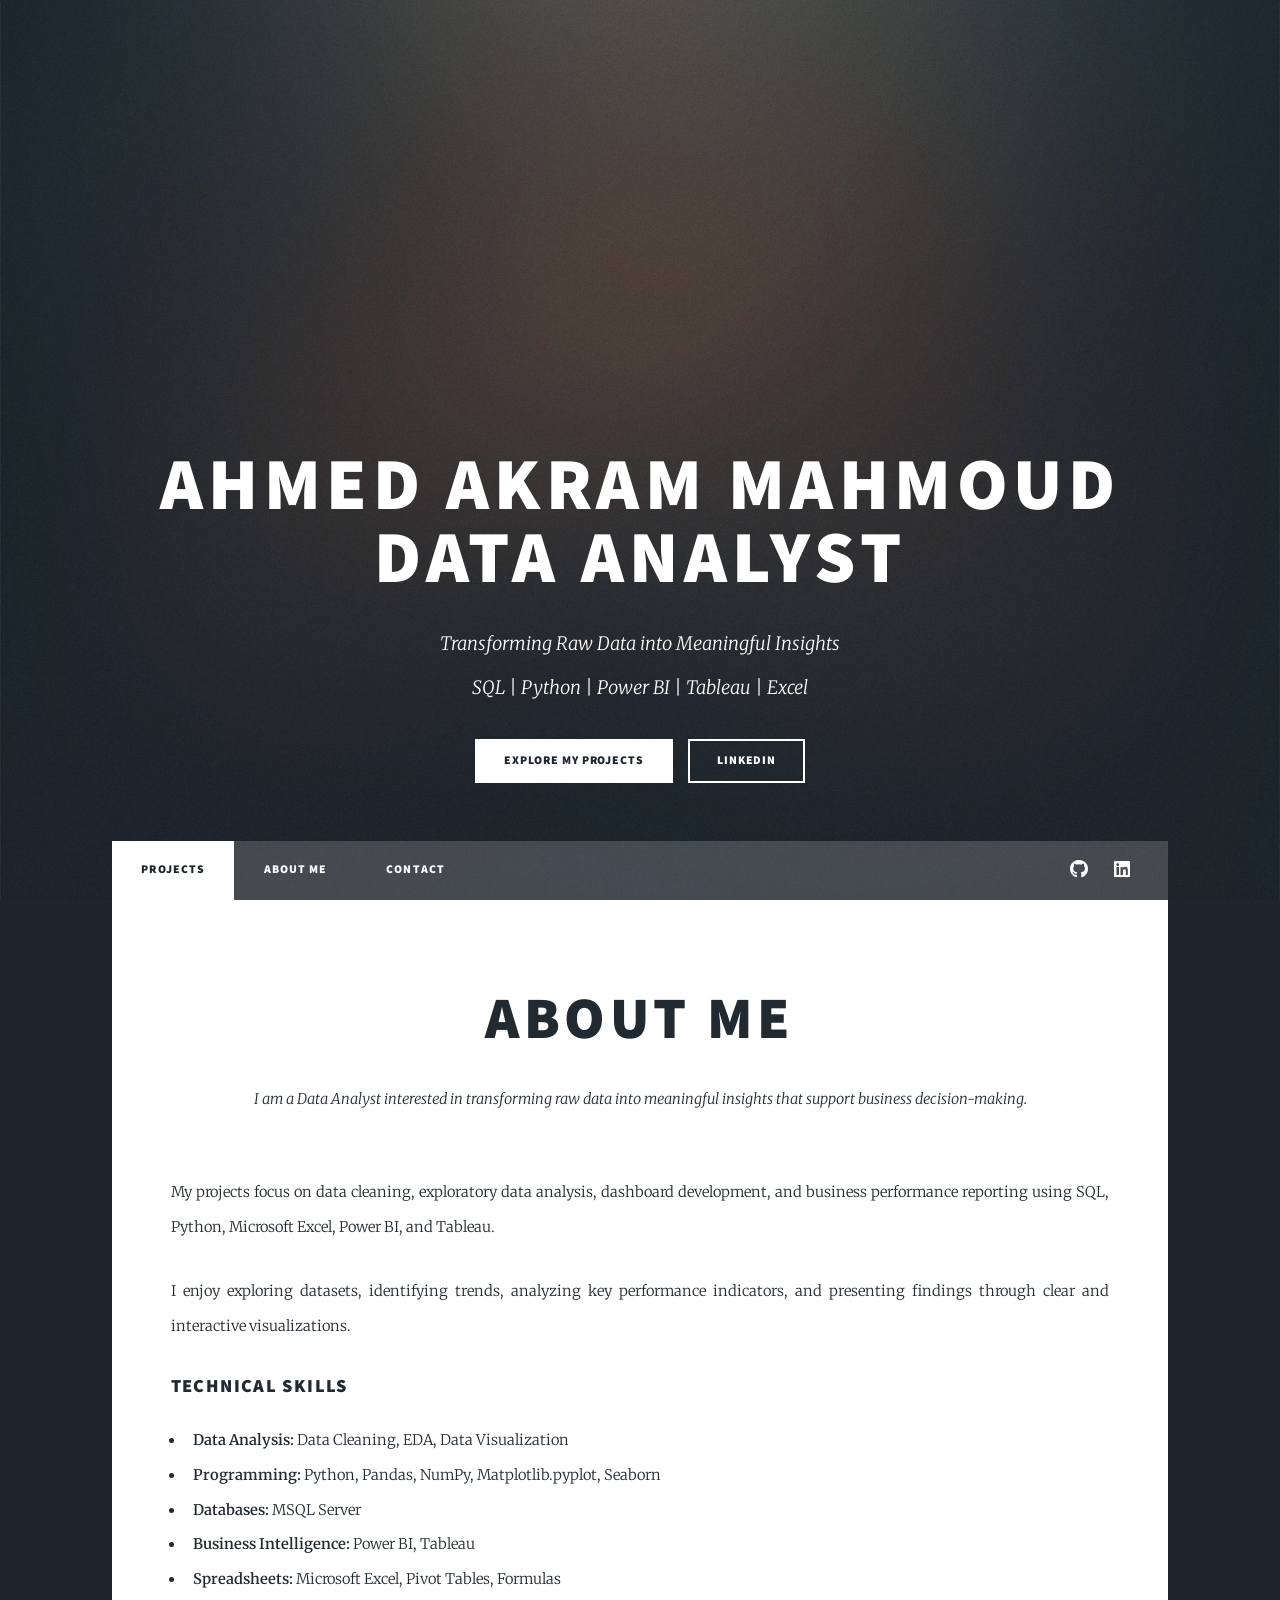
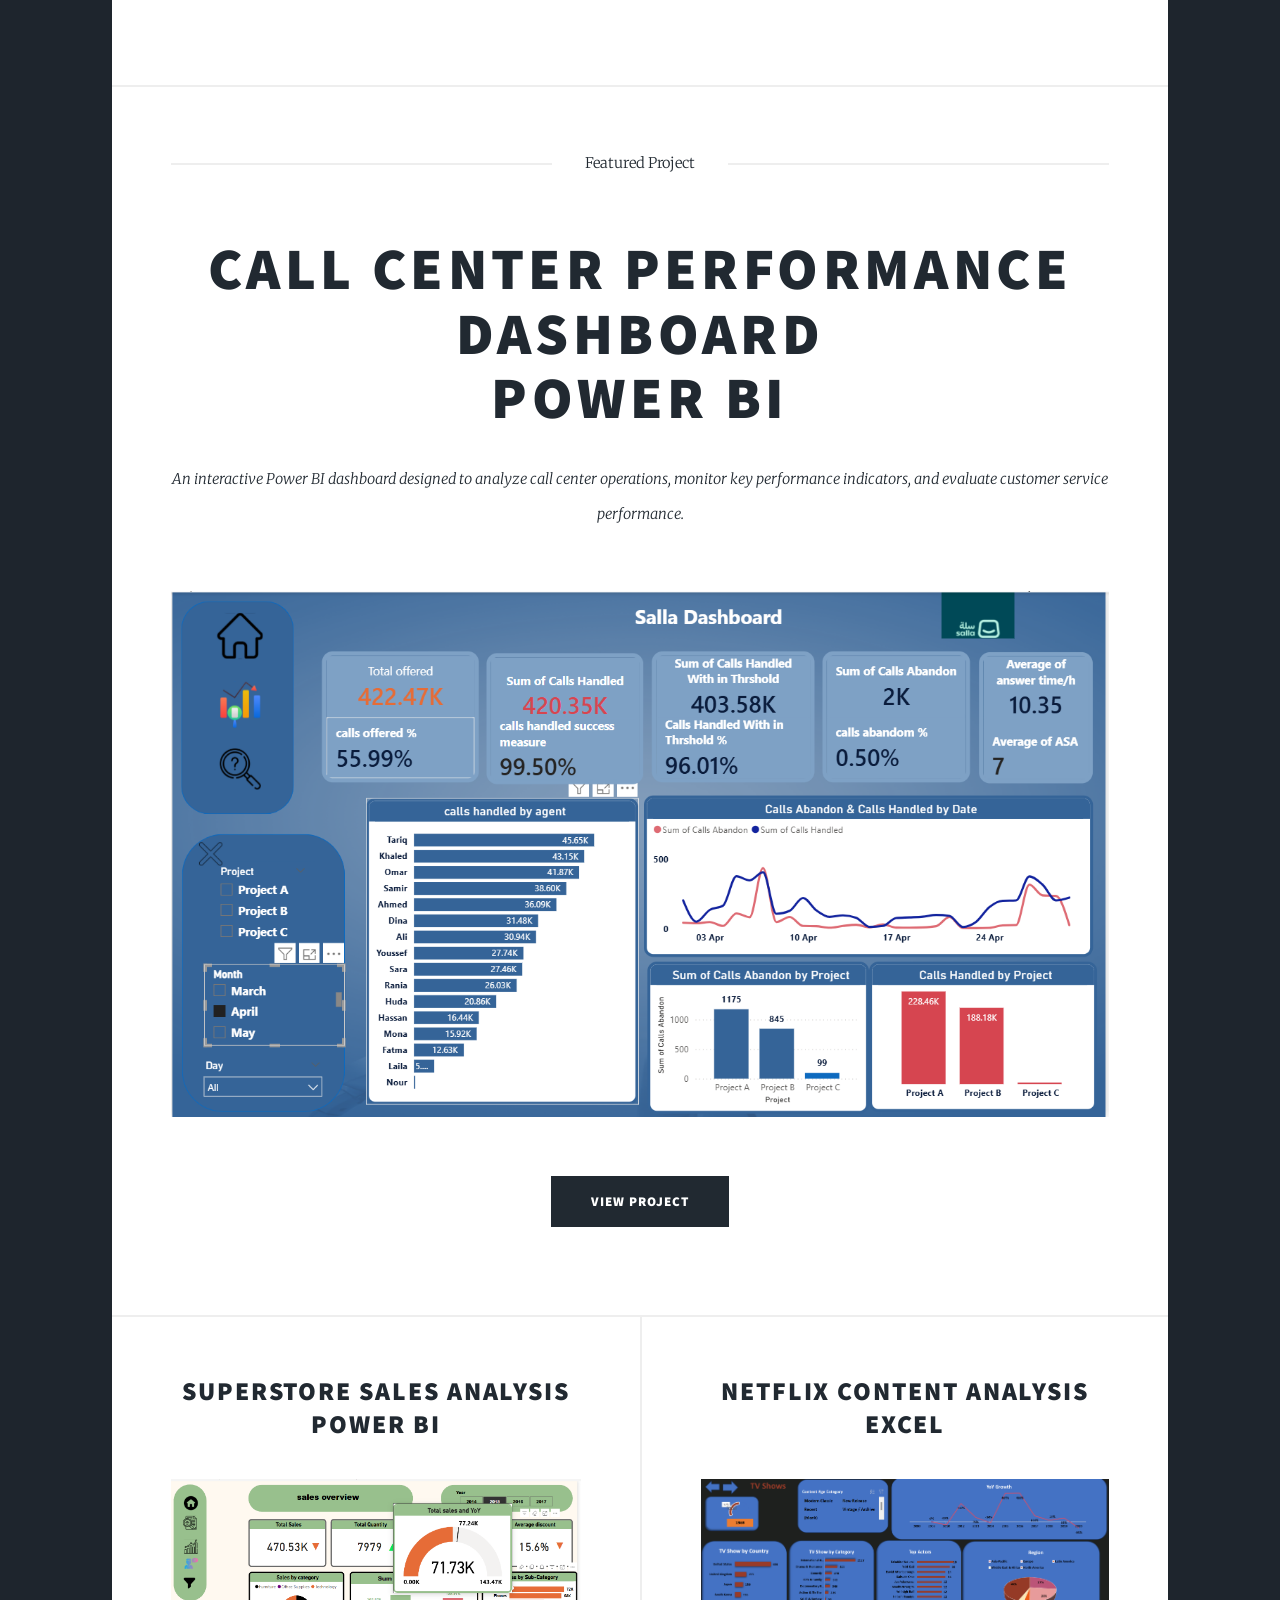
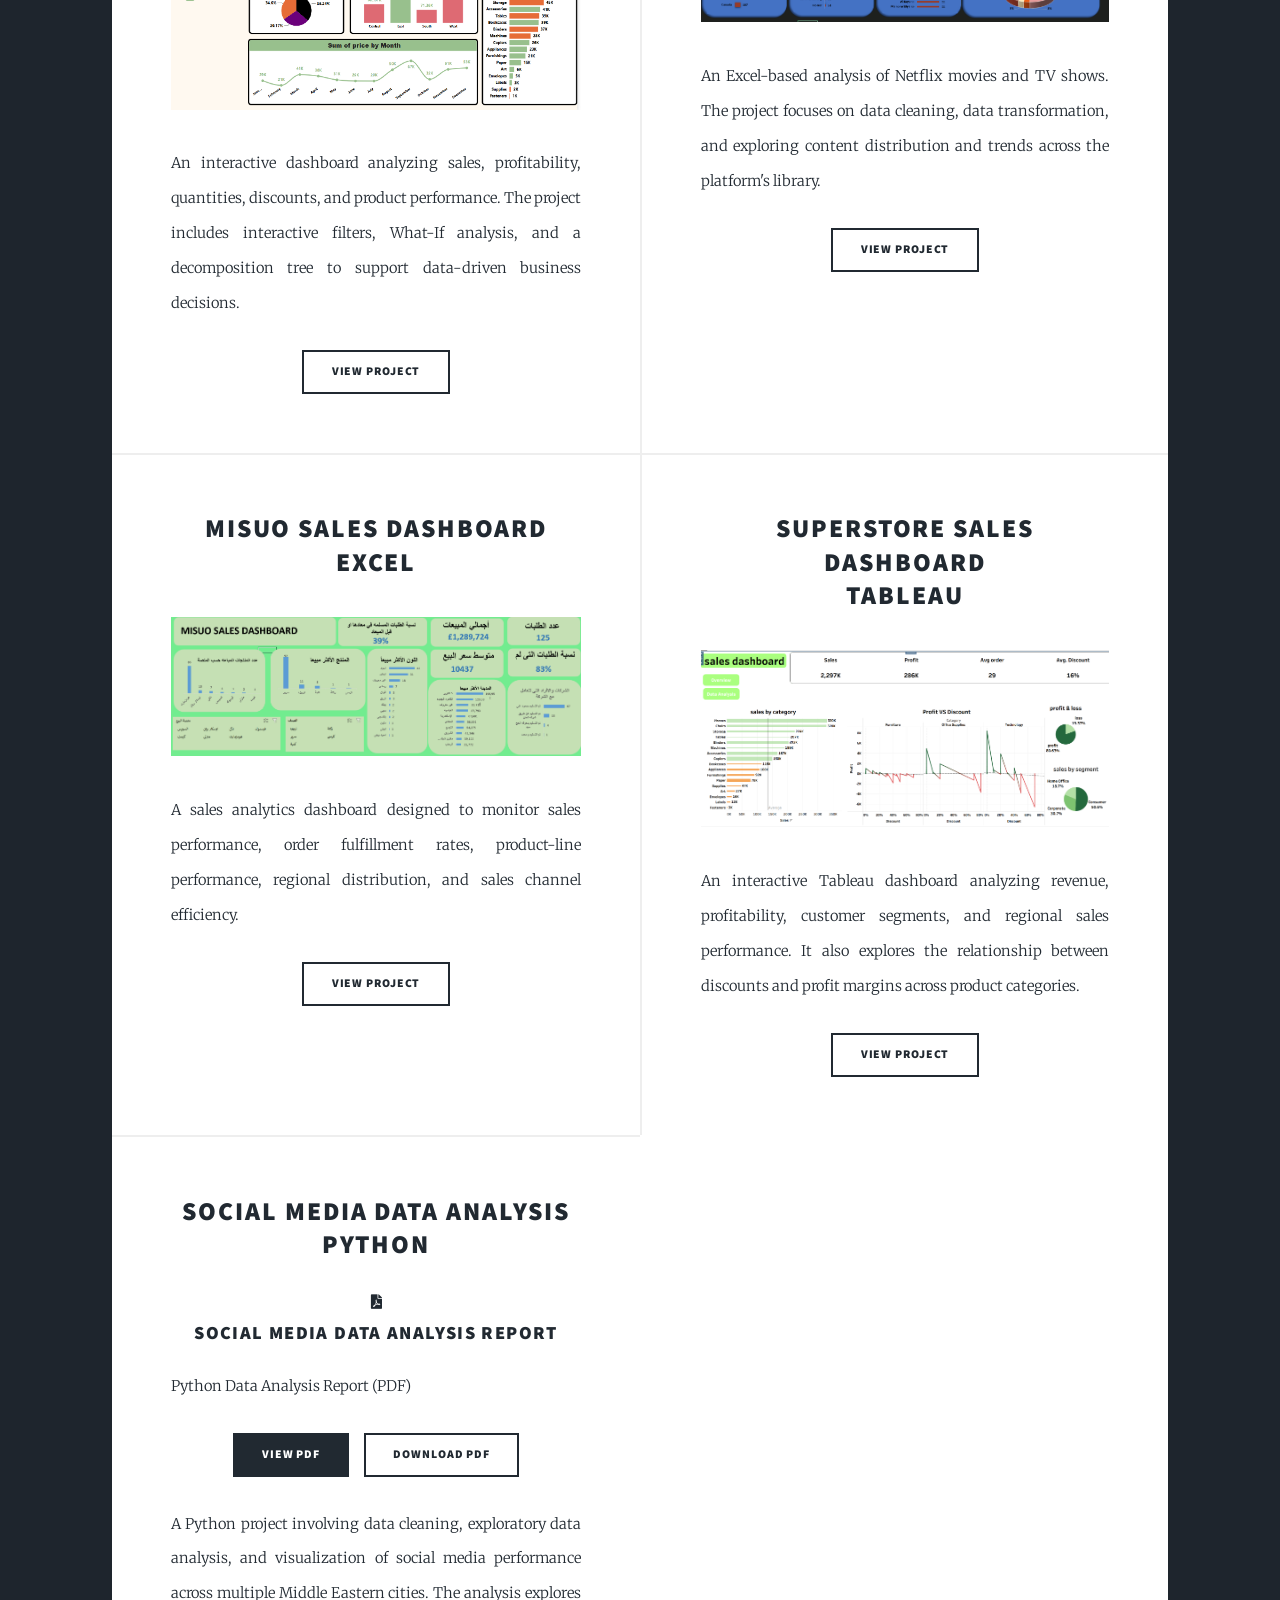
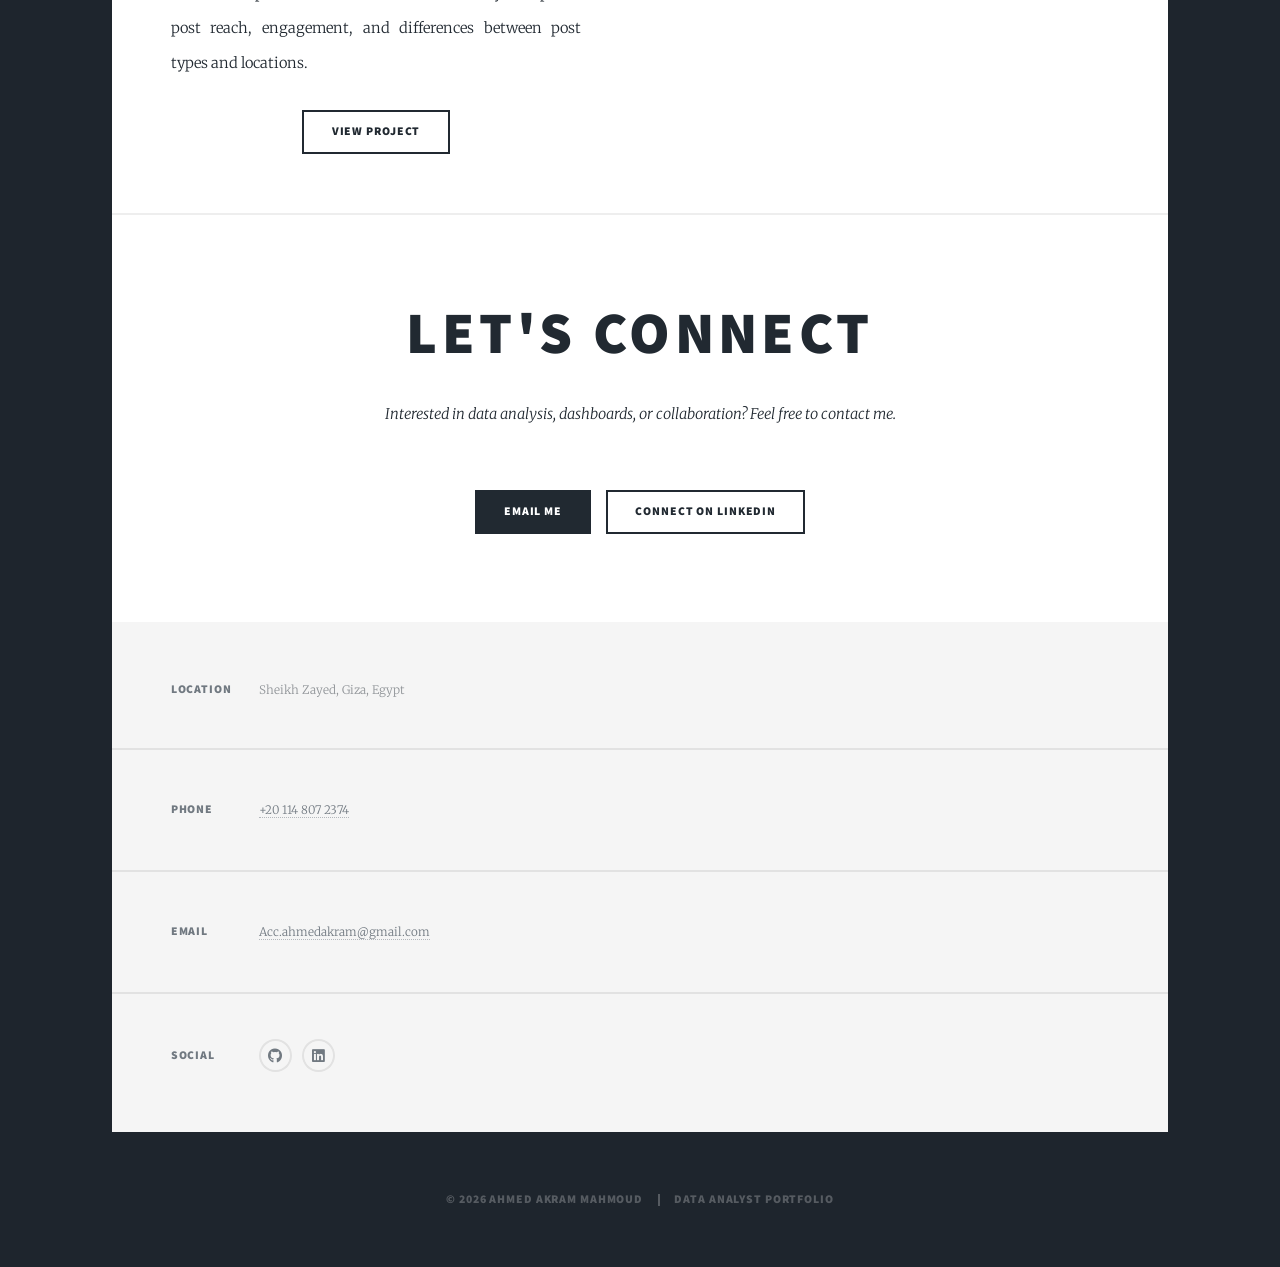
<file: index.html>
<!DOCTYPE HTML>
<html lang="en">
<head>
    <meta charset="utf-8">
    <meta name="viewport" content="width=device-width, initial-scale=1">
    <meta name="description" content="Ahmed Akram Mahmoud - Data Analyst Portfolio showcasing projects in SQL, Python, Power BI, Tableau, and Excel.">
    <meta name="author" content="Ahmed Akram Mahmoud">
    <title>Ahmed Akram Mahmoud | Data Analyst Portfolio</title>
    <link rel="stylesheet" href="assets/css/main.css">
    <noscript><link rel="stylesheet" href="assets/css/noscript.css"></noscript>
</head>
<body class="is-preload">
<div id="wrapper" class="fade-in">

    <div id="intro">
        <h1>Ahmed Akram Mahmoud<br>Data Analyst</h1>
        <p>Transforming Raw Data into Meaningful Insights<br>SQL | Python | Power BI | Tableau | Excel</p>
        <ul class="actions">
            <li><a href="#main" class="button primary">Explore My Projects</a></li>
            <li><a href="https://www.linkedin.com/in/ahmed-akram-739ba280/" target="_blank" rel="noopener noreferrer" class="button">LinkedIn</a></li>
        </ul>
    </div>

    <header id="header">
        <a href="#intro" class="logo">Ahmed Akram Mahmoud</a>
    </header>

    <nav id="nav">
        <ul class="links">
            <li class="active"><a href="#main">Projects</a></li>
            <li><a href="#about">About Me</a></li>
            <li><a href="#contact">Contact</a></li>
        </ul>
        <ul class="icons">
            <li><a href="https://github.com/accahmedakram-max" target="_blank" rel="noopener noreferrer" class="icon brands fa-github"><span class="label">GitHub</span></a></li>
            <li><a href="https://www.linkedin.com/in/ahmed-akram-739ba280/" target="_blank" rel="noopener noreferrer" class="icon brands fa-linkedin"><span class="label">LinkedIn</span></a></li>
        </ul>
    </nav>

    <div id="main">
        <section id="about" class="post">
            <header class="major">
                <h2>About Me</h2>
                <p>I am a Data Analyst interested in transforming raw data into meaningful insights that support business decision-making.</p>
            </header>
            <p>My projects focus on data cleaning, exploratory data analysis, dashboard development, and business performance reporting using SQL, Python, Microsoft Excel, Power BI, and Tableau.</p>
            <p>I enjoy exploring datasets, identifying trends, analyzing key performance indicators, and presenting findings through clear and interactive visualizations.</p>
            <h3>Technical Skills</h3>
            <ul>
                <li><strong>Data Analysis:</strong> Data Cleaning, EDA, Data Visualization</li>
                <li><strong>Programming:</strong> Python, Pandas, NumPy, Matplotlib.pyplot, Seaborn</li>
                <li><strong>Databases:</strong> MSQL Server</li>
                <li><strong>Business Intelligence:</strong> Power BI, Tableau</li>
                <li><strong>Spreadsheets:</strong> Microsoft Excel, Pivot Tables, Formulas</li>
            </ul>
        </section>

        <article class="post featured">
            <header class="major">
                <span class="date">Featured Project</span>
                <h2><a href="https://github.com/accahmedakram-max/salla-call-center" target="_blank" rel="noopener noreferrer">Call Center Performance Dashboard<br>Power BI</a></h2>
                <p>An interactive Power BI dashboard designed to analyze call center operations, monitor key performance indicators, and evaluate customer service performance.</p>
            </header>
            <a href="https://github.com/accahmedakram-max/salla-call-center" target="_blank" rel="noopener noreferrer" class="image main">
                <img src="images/salla.png" alt="Call Center Performance Dashboard built with Power BI" loading="lazy">
            </a>
            <ul class="actions special"><li><a href="https://github.com/accahmedakram-max/salla-call-center" target="_blank" rel="noopener noreferrer" class="button primary large">View Project</a></li></ul>
        </article>

        <section class="posts">
            <article>
                <header><h2><a href="https://github.com/accahmedakram-max/sales-store-" target="_blank" rel="noopener noreferrer">Superstore Sales Analysis<br>Power BI</a></h2></header>
                <a href="https://github.com/accahmedakram-max/sales-store-" target="_blank" rel="noopener noreferrer" class="image fit"><img src="images/super-store BI.png" alt="Superstore Sales Analysis Power BI Dashboard" loading="lazy"></a>
                <p>An interactive dashboard analyzing sales, profitability, quantities, discounts, and product performance. The project includes interactive filters, What-If analysis, and a decomposition tree to support data-driven business decisions.</p>
                <ul class="actions special"><li><a href="https://github.com/accahmedakram-max/sales-store-" target="_blank" rel="noopener noreferrer" class="button">View Project</a></li></ul>
            </article>

            <article>
                <header><h2><a href="https://github.com/accahmedakram-max/Netflix" target="_blank" rel="noopener noreferrer">Netflix Content Analysis<br>Excel</a></h2></header>
                <a href="https://github.com/accahmedakram-max/Netflix" target="_blank" rel="noopener noreferrer" class="image fit"><img src="images/Netflix.png" alt="Netflix Content Analysis Excel Project" loading="lazy"></a>
                <p>An Excel-based analysis of Netflix movies and TV shows. The project focuses on data cleaning, data transformation, and exploring content distribution and trends across the platform's library.</p>
                <ul class="actions special"><li><a href="https://github.com/accahmedakram-max/Netflix" target="_blank" rel="noopener noreferrer" class="button">View Project</a></li></ul>
            </article>

            <article>
                <header><h2><a href="https://github.com/accahmedakram-max/misuo" target="_blank" rel="noopener noreferrer">MISUO Sales Dashboard<br>Excel</a></h2></header>
                <a href="images/misue.png" target="_blank" rel="noopener noreferrer" class="image fit"><img src="images/misue.png" alt="MISUO Sales Dashboard developed in Excel" loading="lazy"></a>
                <p>A sales analytics dashboard designed to monitor sales performance, order fulfillment rates, product-line performance, regional distribution, and sales channel efficiency.</p>
                <ul class="actions special"><li><a href="https://github.com/accahmedakram-max/misuo" target="_blank" rel="noopener noreferrer" class="button">View Project</a></li></ul>
            </article>

            <article>
                <header><h2><a href="https://github.com/accahmedakram-max/superstore-sales" target="_blank" rel="noopener noreferrer">Superstore Sales Dashboard<br>Tableau</a></h2></header>
                <a href="https://github.com/accahmedakram-max/superstore-sales" target="_blank" rel="noopener noreferrer" class="image fit"><img src="images/sales dashboard.png" alt="Superstore Sales Dashboard built with Tableau" loading="lazy"></a>
                <p>An interactive Tableau dashboard analyzing revenue, profitability, customer segments, and regional sales performance. It also explores the relationship between discounts and profit margins across product categories.</p>
                <ul class="actions special"><li><a href="https://github.com/accahmedakram-max/superstore-sales" target="_blank" rel="noopener noreferrer" class="button">View Project</a></li></ul>
            </article>

            <article>
                <header>
    <h2>
        <a href="https://github.com/accahmedakram-max/social-media-posts"
           target="_blank"
           rel="noopener noreferrer">
            Social Media Data Analysis<br>Python
        </a>
    </h2>
</header>

<div class="pdf-container">
    <i class="fas fa-file-pdf pdf-icon"></i>

    <h3>Social Media Data Analysis Report</h3>

    <p>Python Data Analysis Report (PDF)</p>

    <ul class="actions special">
        <li>
            <a href="files/social_media_posts.pdf"
               target="_blank"
               rel="noopener noreferrer"
               class="button primary">
                View PDF
            </a>
        </li>

        <li>
            <a href="files/social-media-python.pdf"
               download
               class="button">
                Download PDF
            </a>
        </li>
    </ul>
</div>

<p>
    A Python project involving data cleaning, exploratory data analysis,
    and visualization of social media performance across multiple Middle
    Eastern cities. The analysis explores post reach, engagement, and
    differences between post types and locations.
</p>

<ul class="actions special">
    <li>
        <a href="https://github.com/accahmedakram-max/social-media-posts"
           target="_blank"
           rel="noopener noreferrer"
           class="button">
            View Project 
        </a>
    </li>
</ul>
            </article>
        </section>

        <section id="contact" class="post">
            <header class="major">
                <h2>Let's Connect</h2>
                <p>Interested in data analysis, dashboards, or collaboration? Feel free to contact me.</p>
            </header>
            <ul class="actions special">
                <li><a href="mailto:Acc.ahmedakram@gmail.com" class="button primary">Email Me</a></li>
                <li><a href="https://www.linkedin.com/in/ahmed-akram-739ba280/" target="_blank" rel="noopener noreferrer" class="button">Connect on LinkedIn</a></li>
            </ul>
        </section>
    </div>

    <footer id="footer">
        <section class="split contact">
            <section class="alt"><h3>Location</h3><p>Sheikh Zayed, Giza, Egypt</p></section>
            <section><h3>Phone</h3><p><a href="tel:+201148072374">+20 114 807 2374</a></p></section>
            <section><h3>Email</h3><p><a href="mailto:Acc.ahmedakram@gmail.com">Acc.ahmedakram@gmail.com</a></p></section>
            <section>
                <h3>Social</h3>
                <ul class="icons alt">
                    <li><a href="https://github.com/accahmedakram-max" target="_blank" rel="noopener noreferrer" class="icon brands fa-github"><span class="label">GitHub</span></a></li>
                    <li><a href="https://www.linkedin.com/in/ahmed-akram-739ba280/" target="_blank" rel="noopener noreferrer" class="icon brands fa-linkedin"><span class="label">LinkedIn</span></a></li>
                </ul>
            </section>
        </section>
    </footer>

    <div id="copyright">
        <ul><li>&copy; 2026 Ahmed Akram Mahmoud</li><li>Data Analyst Portfolio</li></ul>
    </div>
</div>

<script src="assets/js/jquery.min.js"></script>
<script src="assets/js/jquery.scrollex.min.js"></script>
<script src="assets/js/jquery.scrolly.min.js"></script>
<script src="assets/js/browser.min.js"></script>
<script src="assets/js/breakpoints.min.js"></script>
<script src="assets/js/util.js"></script>
<script src="assets/js/main.js"></script>
</body>
</html>
</file>
<file: assets/css/main.css>
@import url(fontawesome-all.min.css);
@import url("https://fonts.googleapis.com/css?family=Merriweather:300,700,300italic,700italic|Source+Sans+Pro:900");

/*
	Massively by HTML5 UP
	html5up.net | @ajlkn
	Free for personal and commercial use under the CCA 3.0 license (html5up.net/license)
*/

html, body, div, span, applet, object,
iframe, h1, h2, h3, h4, h5, h6, p, blockquote,
pre, a, abbr, acronym, address, big, cite,
code, del, dfn, em, img, ins, kbd, q, s, samp,
small, strike, strong, sub, sup, tt, var, b,
u, i, center, dl, dt, dd, ol, ul, li, fieldset,
form, label, legend, table, caption, tbody,
tfoot, thead, tr, th, td, article, aside,
canvas, details, embed, figure, figcaption,
footer, header, hgroup, menu, nav, output, ruby,
section, summary, time, mark, audio, video {
	margin: 0;
	padding: 0;
	border: 0;
	font-size: 100%;
	font: inherit;
	vertical-align: baseline;}

article, aside, details, figcaption, figure,
footer, header, hgroup, menu, nav, section {
	display: block;}

body {
	line-height: 1;
}

ol, ul {
	list-style: none;
}

blockquote, q {
	quotes: none;
}

	blockquote:before, blockquote:after, q:before, q:after {
		content: '';
		content: none;
	}

table {
	border-collapse: collapse;
	border-spacing: 0;
}

body {
	-webkit-text-size-adjust: none;
}

mark {
	background-color: transparent;
	color: inherit;
}

input::-moz-focus-inner {
	border: 0;
	padding: 0;
}

input, select, textarea {
	-moz-appearance: none;
	-webkit-appearance: none;
	-ms-appearance: none;
	appearance: none;
}

/* Basic */

	@-ms-viewport {
		width: device-width;
	}

	body {
		-ms-overflow-style: scrollbar;
	}

	@media screen and (max-width: 480px) {

		html, body {
			min-width: 320px;
		}

	}

	html {
		box-sizing: border-box;
	}

	*, *:before, *:after {
		box-sizing: inherit;
	}

	body {
		background-color: #1e252d;
	}

		body.is-preload *, body.is-preload *:before, body.is-preload *:after {
			-moz-animation: none !important;
			-webkit-animation: none !important;
			-ms-animation: none !important;
			animation: none !important;
			-moz-transition: none !important;
			-webkit-transition: none !important;
			-ms-transition: none !important;
			transition: none !important;
		}

/* Type */

	html {
		font-size: 16pt;
	}

		@media screen and (max-width: 1680px) {

			html {
				font-size: 12pt;
			}

		}

		@media screen and (max-width: 1280px) {

			html {
				font-size: 11pt;
			}

		}

		@media screen and (max-width: 360px) {

			html {
				font-size: 10pt;
			}

		}

	body {
		color: #212931;
	}

	body, input, select, textarea {
		font-family: "Merriweather", Georgia, serif;
		font-weight: 300;
		font-size: 1rem;
		line-height: 2.375;
	}

	a {
		-moz-transition: color 0.2s ease-in-out, background-color 0.2s ease-in-out, border-color 0.2s ease-in-out, box-shadow 0.2s ease-in-out;
		-webkit-transition: color 0.2s ease-in-out, background-color 0.2s ease-in-out, border-color 0.2s ease-in-out, box-shadow 0.2s ease-in-out;
		-ms-transition: color 0.2s ease-in-out, background-color 0.2s ease-in-out, border-color 0.2s ease-in-out, box-shadow 0.2s ease-in-out;
		transition: color 0.2s ease-in-out, background-color 0.2s ease-in-out, border-color 0.2s ease-in-out, box-shadow 0.2s ease-in-out;
		border-bottom: dotted 1px;
		text-decoration: none;
	}

		a:hover {
			border-bottom-color: transparent;
		}

	strong, b {
		font-weight: 600;
	}

	em, i {
		font-style: italic;
	}

	p {
		text-align: justify;
		margin: 0 0 2rem 0;
	}

	h1, h2, h3, h4, h5, h6 {
		font-family: "Source Sans Pro", Helvetica, sans-serif;
		font-weight: 900;
		line-height: 1.5;
		letter-spacing: 0.075em;
		text-transform: uppercase;
		margin: 0 0 1rem 0;
	}

		h1 a, h2 a, h3 a, h4 a, h5 a, h6 a {
			border-bottom: 0;
			color: inherit;
			text-decoration: none;
		}

	h1 {
		font-size: 4rem;
		line-height: 1.1;
		margin: 0 0 2rem 0;
	}

	h2 {
		font-size: 1.75rem;
		line-height: 1.3;
		margin: 0 0 1.5rem 0;
	}

	h3 {
		font-size: 1.25rem;
		margin: 0 0 1.5rem 0;
	}

	h4 {
		font-size: 1rem;
	}

	h5 {
		font-size: 0.9rem;
	}

	h6 {
		font-size: 0.8rem;
	}

	sub {
		font-size: 0.8rem;
		position: relative;
		top: 0.5rem;
	}

	sup {
		font-size: 0.8rem;
		position: relative;
		top: -0.5rem;
	}

	blockquote {
		border-left: solid 4px;
		font-style: italic;
		margin: 0 0 2rem 0;
		padding: 0.5rem 0 0.5rem 2rem;
	}

	code {
		border: solid 2px;
		font-family: "Courier New", monospace;
		font-size: 0.9rem;
		margin: 0 0.25rem;
		padding: 0.25rem 0.65rem;
	}

	pre {
		-webkit-overflow-scrolling: touch;
		font-family: "Courier New", monospace;
		font-size: 0.9rem;
		margin: 0 0 2rem 0;
	}

		pre code {
			display: block;
			line-height: 1.75;
			padding: 1rem 1.5rem;
			overflow-x: auto;
		}

	hr {
		border: 0;
		border-bottom: solid 2px;
		margin: 3rem 0;
	}

		hr.major {
			margin: 5rem 0;
		}

	.align-left {
		text-align: left;
	}

	.align-center {
		text-align: center;
	}

	.align-right {
		text-align: right;
	}

	input, select, textarea {
		color: #212931;
	}

	a {
		color: #212931;
		border-bottom-color: rgba(33, 41, 49, 0.5);
	}

		a:hover {
			border-bottom-color: transparent;
			color: #18bfef !important;
		}

	strong, b {
		color: #212931;
	}

	h1, h2, h3, h4, h5, h6 {
		color: #212931;
	}

	blockquote {
		border-left-color: #eeeeee;
	}

	code {
		background: rgba(220, 220, 220, 0.25);
		border-color: #eeeeee;
	}

	hr {
		border-bottom-color: #eeeeee;
	}

/* Row */

	.row {
		display: flex;
		flex-wrap: wrap;
		box-sizing: border-box;
		align-items: stretch;
	}

		.row > * {
			box-sizing: border-box;
		}

		.row.gtr-uniform > * > :last-child {
			margin-bottom: 0;
		}

		.row.aln-left {
			justify-content: flex-start;
		}

		.row.aln-center {
			justify-content: center;
		}

		.row.aln-right {
			justify-content: flex-end;
		}

		.row.aln-top {
			align-items: flex-start;
		}

		.row.aln-middle {
			align-items: center;
		}

		.row.aln-bottom {
			align-items: flex-end;
		}

		.row > .imp {
			order: -1;
		}

		.row > .col-1 {
			width: 8.33333%;
		}

		.row > .off-1 {
			margin-left: 8.33333%;
		}

		.row > .col-2 {
			width: 16.66667%;
		}

		.row > .off-2 {
			margin-left: 16.66667%;
		}

		.row > .col-3 {
			width: 25%;
		}

		.row > .off-3 {
			margin-left: 25%;
		}

		.row > .col-4 {
			width: 33.33333%;
		}

		.row > .off-4 {
			margin-left: 33.33333%;
		}

		.row > .col-5 {
			width: 41.66667%;
		}

		.row > .off-5 {
			margin-left: 41.66667%;
		}

		.row > .col-6 {
			width: 50%;
		}

		.row > .off-6 {
			margin-left: 50%;
		}

		.row > .col-7 {
			width: 58.33333%;
		}

		.row > .off-7 {
			margin-left: 58.33333%;
		}

		.row > .col-8 {
			width: 66.66667%;
		}

		.row > .off-8 {
			margin-left: 66.66667%;
		}

		.row > .col-9 {
			width: 75%;
		}

		.row > .off-9 {
			margin-left: 75%;
		}

		.row > .col-10 {
			width: 83.33333%;
		}

		.row > .off-10 {
			margin-left: 83.33333%;
		}

		.row > .col-11 {
			width: 91.66667%;
		}

		.row > .off-11 {
			margin-left: 91.66667%;
		}

		.row > .col-12 {
			width: 100%;
		}

		.row > .off-12 {
			margin-left: 100%;
		}

		.row.gtr-0 {
			margin-top: 0;
			margin-left: 0rem;
		}

			.row.gtr-0 > * {
				padding: 0 0 0 0rem;
			}

			.row.gtr-0.gtr-uniform {
				margin-top: 0rem;
			}

				.row.gtr-0.gtr-uniform > * {
					padding-top: 0rem;
				}

		.row.gtr-25 {
			margin-top: 0;
			margin-left: -0.375rem;
		}

			.row.gtr-25 > * {
				padding: 0 0 0 0.375rem;
			}

			.row.gtr-25.gtr-uniform {
				margin-top: -0.375rem;
			}

				.row.gtr-25.gtr-uniform > * {
					padding-top: 0.375rem;
				}

		.row.gtr-50 {
			margin-top: 0;
			margin-left: -0.75rem;
		}

			.row.gtr-50 > * {
				padding: 0 0 0 0.75rem;
			}

			.row.gtr-50.gtr-uniform {
				margin-top: -0.75rem;
			}

				.row.gtr-50.gtr-uniform > * {
					padding-top: 0.75rem;
				}

		.row {
			margin-top: 0;
			margin-left: -1.5rem;
		}

			.row > * {
				padding: 0 0 0 1.5rem;
			}

			.row.gtr-uniform {
				margin-top: -1.5rem;
			}

				.row.gtr-uniform > * {
					padding-top: 1.5rem;
				}

		.row.gtr-150 {
			margin-top: 0;
			margin-left: -2.25rem;
		}

			.row.gtr-150 > * {
				padding: 0 0 0 2.25rem;
			}

			.row.gtr-150.gtr-uniform {
				margin-top: -2.25rem;
			}

				.row.gtr-150.gtr-uniform > * {
					padding-top: 2.25rem;
				}

		.row.gtr-200 {
			margin-top: 0;
			margin-left: -3rem;
		}

			.row.gtr-200 > * {
				padding: 0 0 0 3rem;
			}

			.row.gtr-200.gtr-uniform {
				margin-top: -3rem;
			}

				.row.gtr-200.gtr-uniform > * {
					padding-top: 3rem;
				}

		@media screen and (max-width: 1680px) {

			.row {
				display: flex;
				flex-wrap: wrap;
				box-sizing: border-box;
				align-items: stretch;
			}

				.row > * {
					box-sizing: border-box;
				}

				.row.gtr-uniform > * > :last-child {
					margin-bottom: 0;
				}

				.row.aln-left {
					justify-content: flex-start;
				}

				.row.aln-center {
					justify-content: center;
				}

				.row.aln-right {
					justify-content: flex-end;
				}

				.row.aln-top {
					align-items: flex-start;
				}

				.row.aln-middle {
					align-items: center;
				}

				.row.aln-bottom {
					align-items: flex-end;
				}

				.row > .imp-xlarge {
					order: -1;
				}

				.row > .col-1-xlarge {
					width: 8.33333%;
				}

				.row > .off-1-xlarge {
					margin-left: 8.33333%;
				}

				.row > .col-2-xlarge {
					width: 16.66667%;
				}

				.row > .off-2-xlarge {
					margin-left: 16.66667%;
				}

				.row > .col-3-xlarge {
					width: 25%;
				}

				.row > .off-3-xlarge {
					margin-left: 25%;
				}

				.row > .col-4-xlarge {
					width: 33.33333%;
				}

				.row > .off-4-xlarge {
					margin-left: 33.33333%;
				}

				.row > .col-5-xlarge {
					width: 41.66667%;
				}

				.row > .off-5-xlarge {
					margin-left: 41.66667%;
				}

				.row > .col-6-xlarge {
					width: 50%;
				}

				.row > .off-6-xlarge {
					margin-left: 50%;
				}

				.row > .col-7-xlarge {
					width: 58.33333%;
				}

				.row > .off-7-xlarge {
					margin-left: 58.33333%;
				}

				.row > .col-8-xlarge {
					width: 66.66667%;
				}

				.row > .off-8-xlarge {
					margin-left: 66.66667%;
				}

				.row > .col-9-xlarge {
					width: 75%;
				}

				.row > .off-9-xlarge {
					margin-left: 75%;
				}

				.row > .col-10-xlarge {
					width: 83.33333%;
				}

				.row > .off-10-xlarge {
					margin-left: 83.33333%;
				}

				.row > .col-11-xlarge {
					width: 91.66667%;
				}

				.row > .off-11-xlarge {
					margin-left: 91.66667%;
				}

				.row > .col-12-xlarge {
					width: 100%;
				}

				.row > .off-12-xlarge {
					margin-left: 100%;
				}

				.row.gtr-0 {
					margin-top: 0;
					margin-left: 0rem;
				}

					.row.gtr-0 > * {
						padding: 0 0 0 0rem;
					}

					.row.gtr-0.gtr-uniform {
						margin-top: 0rem;
					}

						.row.gtr-0.gtr-uniform > * {
							padding-top: 0rem;
						}

				.row.gtr-25 {
					margin-top: 0;
					margin-left: -0.375rem;
				}

					.row.gtr-25 > * {
						padding: 0 0 0 0.375rem;
					}

					.row.gtr-25.gtr-uniform {
						margin-top: -0.375rem;
					}

						.row.gtr-25.gtr-uniform > * {
							padding-top: 0.375rem;
						}

				.row.gtr-50 {
					margin-top: 0;
					margin-left: -0.75rem;
				}

					.row.gtr-50 > * {
						padding: 0 0 0 0.75rem;
					}

					.row.gtr-50.gtr-uniform {
						margin-top: -0.75rem;
					}

						.row.gtr-50.gtr-uniform > * {
							padding-top: 0.75rem;
						}

				.row {
					margin-top: 0;
					margin-left: -1.5rem;
				}

					.row > * {
						padding: 0 0 0 1.5rem;
					}

					.row.gtr-uniform {
						margin-top: -1.5rem;
					}

						.row.gtr-uniform > * {
							padding-top: 1.5rem;
						}

				.row.gtr-150 {
					margin-top: 0;
					margin-left: -2.25rem;
				}

					.row.gtr-150 > * {
						padding: 0 0 0 2.25rem;
					}

					.row.gtr-150.gtr-uniform {
						margin-top: -2.25rem;
					}

						.row.gtr-150.gtr-uniform > * {
							padding-top: 2.25rem;
						}

				.row.gtr-200 {
					margin-top: 0;
					margin-left: -3rem;
				}

					.row.gtr-200 > * {
						padding: 0 0 0 3rem;
					}

					.row.gtr-200.gtr-uniform {
						margin-top: -3rem;
					}

						.row.gtr-200.gtr-uniform > * {
							padding-top: 3rem;
						}

		}

		@media screen and (max-width: 1280px) {

			.row {
				display: flex;
				flex-wrap: wrap;
				box-sizing: border-box;
				align-items: stretch;
			}

				.row > * {
					box-sizing: border-box;
				}

				.row.gtr-uniform > * > :last-child {
					margin-bottom: 0;
				}

				.row.aln-left {
					justify-content: flex-start;
				}

				.row.aln-center {
					justify-content: center;
				}

				.row.aln-right {
					justify-content: flex-end;
				}

				.row.aln-top {
					align-items: flex-start;
				}

				.row.aln-middle {
					align-items: center;
				}

				.row.aln-bottom {
					align-items: flex-end;
				}

				.row > .imp-large {
					order: -1;
				}

				.row > .col-1-large {
					width: 8.33333%;
				}

				.row > .off-1-large {
					margin-left: 8.33333%;
				}

				.row > .col-2-large {
					width: 16.66667%;
				}

				.row > .off-2-large {
					margin-left: 16.66667%;
				}

				.row > .col-3-large {
					width: 25%;
				}

				.row > .off-3-large {
					margin-left: 25%;
				}

				.row > .col-4-large {
					width: 33.33333%;
				}

				.row > .off-4-large {
					margin-left: 33.33333%;
				}

				.row > .col-5-large {
					width: 41.66667%;
				}

				.row > .off-5-large {
					margin-left: 41.66667%;
				}

				.row > .col-6-large {
					width: 50%;
				}

				.row > .off-6-large {
					margin-left: 50%;
				}

				.row > .col-7-large {
					width: 58.33333%;
				}

				.row > .off-7-large {
					margin-left: 58.33333%;
				}

				.row > .col-8-large {
					width: 66.66667%;
				}

				.row > .off-8-large {
					margin-left: 66.66667%;
				}

				.row > .col-9-large {
					width: 75%;
				}

				.row > .off-9-large {
					margin-left: 75%;
				}

				.row > .col-10-large {
					width: 83.33333%;
				}

				.row > .off-10-large {
					margin-left: 83.33333%;
				}

				.row > .col-11-large {
					width: 91.66667%;
				}

				.row > .off-11-large {
					margin-left: 91.66667%;
				}

				.row > .col-12-large {
					width: 100%;
				}

				.row > .off-12-large {
					margin-left: 100%;
				}

				.row.gtr-0 {
					margin-top: 0;
					margin-left: 0rem;
				}

					.row.gtr-0 > * {
						padding: 0 0 0 0rem;
					}

					.row.gtr-0.gtr-uniform {
						margin-top: 0rem;
					}

						.row.gtr-0.gtr-uniform > * {
							padding-top: 0rem;
						}

				.row.gtr-25 {
					margin-top: 0;
					margin-left: -0.375rem;
				}

					.row.gtr-25 > * {
						padding: 0 0 0 0.375rem;
					}

					.row.gtr-25.gtr-uniform {
						margin-top: -0.375rem;
					}

						.row.gtr-25.gtr-uniform > * {
							padding-top: 0.375rem;
						}

				.row.gtr-50 {
					margin-top: 0;
					margin-left: -0.75rem;
				}

					.row.gtr-50 > * {
						padding: 0 0 0 0.75rem;
					}

					.row.gtr-50.gtr-uniform {
						margin-top: -0.75rem;
					}

						.row.gtr-50.gtr-uniform > * {
							padding-top: 0.75rem;
						}

				.row {
					margin-top: 0;
					margin-left: -1.5rem;
				}

					.row > * {
						padding: 0 0 0 1.5rem;
					}

					.row.gtr-uniform {
						margin-top: -1.5rem;
					}

						.row.gtr-uniform > * {
							padding-top: 1.5rem;
						}

				.row.gtr-150 {
					margin-top: 0;
					margin-left: -2.25rem;
				}

					.row.gtr-150 > * {
						padding: 0 0 0 2.25rem;
					}

					.row.gtr-150.gtr-uniform {
						margin-top: -2.25rem;
					}

						.row.gtr-150.gtr-uniform > * {
							padding-top: 2.25rem;
						}

				.row.gtr-200 {
					margin-top: 0;
					margin-left: -3rem;
				}

					.row.gtr-200 > * {
						padding: 0 0 0 3rem;
					}

					.row.gtr-200.gtr-uniform {
						margin-top: -3rem;
					}

						.row.gtr-200.gtr-uniform > * {
							padding-top: 3rem;
						}

		}

		@media screen and (max-width: 980px) {

			.row {
				display: flex;
				flex-wrap: wrap;
				box-sizing: border-box;
				align-items: stretch;
			}

				.row > * {
					box-sizing: border-box;
				}

				.row.gtr-uniform > * > :last-child {
					margin-bottom: 0;
				}

				.row.aln-left {
					justify-content: flex-start;
				}

				.row.aln-center {
					justify-content: center;
				}

				.row.aln-right {
					justify-content: flex-end;
				}

				.row.aln-top {
					align-items: flex-start;
				}

				.row.aln-middle {
					align-items: center;
				}

				.row.aln-bottom {
					align-items: flex-end;
				}

				.row > .imp-medium {
					order: -1;
				}

				.row > .col-1-medium {
					width: 8.33333%;
				}

				.row > .off-1-medium {
					margin-left: 8.33333%;
				}

				.row > .col-2-medium {
					width: 16.66667%;
				}

				.row > .off-2-medium {
					margin-left: 16.66667%;
				}

				.row > .col-3-medium {
					width: 25%;
				}

				.row > .off-3-medium {
					margin-left: 25%;
				}

				.row > .col-4-medium {
					width: 33.33333%;
				}

				.row > .off-4-medium {
					margin-left: 33.33333%;
				}

				.row > .col-5-medium {
					width: 41.66667%;
				}

				.row > .off-5-medium {
					margin-left: 41.66667%;
				}

				.row > .col-6-medium {
					width: 50%;
				}

				.row > .off-6-medium {
					margin-left: 50%;
				}

				.row > .col-7-medium {
					width: 58.33333%;
				}

				.row > .off-7-medium {
					margin-left: 58.33333%;
				}

				.row > .col-8-medium {
					width: 66.66667%;
				}

				.row > .off-8-medium {
					margin-left: 66.66667%;
				}

				.row > .col-9-medium {
					width: 75%;
				}

				.row > .off-9-medium {
					margin-left: 75%;
				}

				.row > .col-10-medium {
					width: 83.33333%;
				}

				.row > .off-10-medium {
					margin-left: 83.33333%;
				}

				.row > .col-11-medium {
					width: 91.66667%;
				}

				.row > .off-11-medium {
					margin-left: 91.66667%;
				}

				.row > .col-12-medium {
					width: 100%;
				}

				.row > .off-12-medium {
					margin-left: 100%;
				}

				.row.gtr-0 {
					margin-top: 0;
					margin-left: 0rem;
				}

					.row.gtr-0 > * {
						padding: 0 0 0 0rem;
					}

					.row.gtr-0.gtr-uniform {
						margin-top: 0rem;
					}

						.row.gtr-0.gtr-uniform > * {
							padding-top: 0rem;
						}

				.row.gtr-25 {
					margin-top: 0;
					margin-left: -0.375rem;
				}

					.row.gtr-25 > * {
						padding: 0 0 0 0.375rem;
					}

					.row.gtr-25.gtr-uniform {
						margin-top: -0.375rem;
					}

						.row.gtr-25.gtr-uniform > * {
							padding-top: 0.375rem;
						}

				.row.gtr-50 {
					margin-top: 0;
					margin-left: -0.75rem;
				}

					.row.gtr-50 > * {
						padding: 0 0 0 0.75rem;
					}

					.row.gtr-50.gtr-uniform {
						margin-top: -0.75rem;
					}

						.row.gtr-50.gtr-uniform > * {
							padding-top: 0.75rem;
						}

				.row {
					margin-top: 0;
					margin-left: -1.5rem;
				}

					.row > * {
						padding: 0 0 0 1.5rem;
					}

					.row.gtr-uniform {
						margin-top: -1.5rem;
					}

						.row.gtr-uniform > * {
							padding-top: 1.5rem;
						}

				.row.gtr-150 {
					margin-top: 0;
					margin-left: -2.25rem;
				}

					.row.gtr-150 > * {
						padding: 0 0 0 2.25rem;
					}

					.row.gtr-150.gtr-uniform {
						margin-top: -2.25rem;
					}

						.row.gtr-150.gtr-uniform > * {
							padding-top: 2.25rem;
						}

				.row.gtr-200 {
					margin-top: 0;
					margin-left: -3rem;
				}

					.row.gtr-200 > * {
						padding: 0 0 0 3rem;
					}

					.row.gtr-200.gtr-uniform {
						margin-top: -3rem;
					}

						.row.gtr-200.gtr-uniform > * {
							padding-top: 3rem;
						}

		}

		@media screen and (max-width: 736px) {

			.row {
				display: flex;
				flex-wrap: wrap;
				box-sizing: border-box;
				align-items: stretch;
			}

				.row > * {
					box-sizing: border-box;
				}

				.row.gtr-uniform > * > :last-child {
					margin-bottom: 0;
				}

				.row.aln-left {
					justify-content: flex-start;
				}

				.row.aln-center {
					justify-content: center;
				}

				.row.aln-right {
					justify-content: flex-end;
				}

				.row.aln-top {
					align-items: flex-start;
				}

				.row.aln-middle {
					align-items: center;
				}

				.row.aln-bottom {
					align-items: flex-end;
				}

				.row > .imp-small {
					order: -1;
				}

				.row > .col-1-small {
					width: 8.33333%;
				}

				.row > .off-1-small {
					margin-left: 8.33333%;
				}

				.row > .col-2-small {
					width: 16.66667%;
				}

				.row > .off-2-small {
					margin-left: 16.66667%;
				}

				.row > .col-3-small {
					width: 25%;
				}

				.row > .off-3-small {
					margin-left: 25%;
				}

				.row > .col-4-small {
					width: 33.33333%;
				}

				.row > .off-4-small {
					margin-left: 33.33333%;
				}

				.row > .col-5-small {
					width: 41.66667%;
				}

				.row > .off-5-small {
					margin-left: 41.66667%;
				}

				.row > .col-6-small {
					width: 50%;
				}

				.row > .off-6-small {
					margin-left: 50%;
				}

				.row > .col-7-small {
					width: 58.33333%;
				}

				.row > .off-7-small {
					margin-left: 58.33333%;
				}

				.row > .col-8-small {
					width: 66.66667%;
				}

				.row > .off-8-small {
					margin-left: 66.66667%;
				}

				.row > .col-9-small {
					width: 75%;
				}

				.row > .off-9-small {
					margin-left: 75%;
				}

				.row > .col-10-small {
					width: 83.33333%;
				}

				.row > .off-10-small {
					margin-left: 83.33333%;
				}

				.row > .col-11-small {
					width: 91.66667%;
				}

				.row > .off-11-small {
					margin-left: 91.66667%;
				}

				.row > .col-12-small {
					width: 100%;
				}

				.row > .off-12-small {
					margin-left: 100%;
				}

				.row.gtr-0 {
					margin-top: 0;
					margin-left: 0rem;
				}

					.row.gtr-0 > * {
						padding: 0 0 0 0rem;
					}

					.row.gtr-0.gtr-uniform {
						margin-top: 0rem;
					}

						.row.gtr-0.gtr-uniform > * {
							padding-top: 0rem;
						}

				.row.gtr-25 {
					margin-top: 0;
					margin-left: -0.375rem;
				}

					.row.gtr-25 > * {
						padding: 0 0 0 0.375rem;
					}

					.row.gtr-25.gtr-uniform {
						margin-top: -0.375rem;
					}

						.row.gtr-25.gtr-uniform > * {
							padding-top: 0.375rem;
						}

				.row.gtr-50 {
					margin-top: 0;
					margin-left: -0.75rem;
				}

					.row.gtr-50 > * {
						padding: 0 0 0 0.75rem;
					}

					.row.gtr-50.gtr-uniform {
						margin-top: -0.75rem;
					}

						.row.gtr-50.gtr-uniform > * {
							padding-top: 0.75rem;
						}

				.row {
					margin-top: 0;
					margin-left: -1.5rem;
				}

					.row > * {
						padding: 0 0 0 1.5rem;
					}

					.row.gtr-uniform {
						margin-top: -1.5rem;
					}

						.row.gtr-uniform > * {
							padding-top: 1.5rem;
						}

				.row.gtr-150 {
					margin-top: 0;
					margin-left: -2.25rem;
				}

					.row.gtr-150 > * {
						padding: 0 0 0 2.25rem;
					}

					.row.gtr-150.gtr-uniform {
						margin-top: -2.25rem;
					}

						.row.gtr-150.gtr-uniform > * {
							padding-top: 2.25rem;
						}

				.row.gtr-200 {
					margin-top: 0;
					margin-left: -3rem;
				}

					.row.gtr-200 > * {
						padding: 0 0 0 3rem;
					}

					.row.gtr-200.gtr-uniform {
						margin-top: -3rem;
					}

						.row.gtr-200.gtr-uniform > * {
							padding-top: 3rem;
						}

		}

		@media screen and (max-width: 480px) {

			.row {
				display: flex;
				flex-wrap: wrap;
				box-sizing: border-box;
				align-items: stretch;
			}

				.row > * {
					box-sizing: border-box;
				}

				.row.gtr-uniform > * > :last-child {
					margin-bottom: 0;
				}

				.row.aln-left {
					justify-content: flex-start;
				}

				.row.aln-center {
					justify-content: center;
				}

				.row.aln-right {
					justify-content: flex-end;
				}

				.row.aln-top {
					align-items: flex-start;
				}

				.row.aln-middle {
					align-items: center;
				}

				.row.aln-bottom {
					align-items: flex-end;
				}

				.row > .imp-xsmall {
					order: -1;
				}

				.row > .col-1-xsmall {
					width: 8.33333%;
				}

				.row > .off-1-xsmall {
					margin-left: 8.33333%;
				}

				.row > .col-2-xsmall {
					width: 16.66667%;
				}

				.row > .off-2-xsmall {
					margin-left: 16.66667%;
				}

				.row > .col-3-xsmall {
					width: 25%;
				}

				.row > .off-3-xsmall {
					margin-left: 25%;
				}

				.row > .col-4-xsmall {
					width: 33.33333%;
				}

				.row > .off-4-xsmall {
					margin-left: 33.33333%;
				}

				.row > .col-5-xsmall {
					width: 41.66667%;
				}

				.row > .off-5-xsmall {
					margin-left: 41.66667%;
				}

				.row > .col-6-xsmall {
					width: 50%;
				}

				.row > .off-6-xsmall {
					margin-left: 50%;
				}

				.row > .col-7-xsmall {
					width: 58.33333%;
				}

				.row > .off-7-xsmall {
					margin-left: 58.33333%;
				}

				.row > .col-8-xsmall {
					width: 66.66667%;
				}

				.row > .off-8-xsmall {
					margin-left: 66.66667%;
				}

				.row > .col-9-xsmall {
					width: 75%;
				}

				.row > .off-9-xsmall {
					margin-left: 75%;
				}

				.row > .col-10-xsmall {
					width: 83.33333%;
				}

				.row > .off-10-xsmall {
					margin-left: 83.33333%;
				}

				.row > .col-11-xsmall {
					width: 91.66667%;
				}

				.row > .off-11-xsmall {
					margin-left: 91.66667%;
				}

				.row > .col-12-xsmall {
					width: 100%;
				}

				.row > .off-12-xsmall {
					margin-left: 100%;
				}

				.row.gtr-0 {
					margin-top: 0;
					margin-left: 0rem;
				}

					.row.gtr-0 > * {
						padding: 0 0 0 0rem;
					}

					.row.gtr-0.gtr-uniform {
						margin-top: 0rem;
					}

						.row.gtr-0.gtr-uniform > * {
							padding-top: 0rem;
						}

				.row.gtr-25 {
					margin-top: 0;
					margin-left: -0.375rem;
				}

					.row.gtr-25 > * {
						padding: 0 0 0 0.375rem;
					}

					.row.gtr-25.gtr-uniform {
						margin-top: -0.375rem;
					}

						.row.gtr-25.gtr-uniform > * {
							padding-top: 0.375rem;
						}

				.row.gtr-50 {
					margin-top: 0;
					margin-left: -0.75rem;
				}

					.row.gtr-50 > * {
						padding: 0 0 0 0.75rem;
					}

					.row.gtr-50.gtr-uniform {
						margin-top: -0.75rem;
					}

						.row.gtr-50.gtr-uniform > * {
							padding-top: 0.75rem;
						}

				.row {
					margin-top: 0;
					margin-left: -1.5rem;
				}

					.row > * {
						padding: 0 0 0 1.5rem;
					}

					.row.gtr-uniform {
						margin-top: -1.5rem;
					}

						.row.gtr-uniform > * {
							padding-top: 1.5rem;
						}

				.row.gtr-150 {
					margin-top: 0;
					margin-left: -2.25rem;
				}

					.row.gtr-150 > * {
						padding: 0 0 0 2.25rem;
					}

					.row.gtr-150.gtr-uniform {
						margin-top: -2.25rem;
					}

						.row.gtr-150.gtr-uniform > * {
							padding-top: 2.25rem;
						}

				.row.gtr-200 {
					margin-top: 0;
					margin-left: -3rem;
				}

					.row.gtr-200 > * {
						padding: 0 0 0 3rem;
					}

					.row.gtr-200.gtr-uniform {
						margin-top: -3rem;
					}

						.row.gtr-200.gtr-uniform > * {
							padding-top: 3rem;
						}

		}

		@media screen and (max-width: 360px) {

			.row {
				display: flex;
				flex-wrap: wrap;
				box-sizing: border-box;
				align-items: stretch;
			}

				.row > * {
					box-sizing: border-box;
				}

				.row.gtr-uniform > * > :last-child {
					margin-bottom: 0;
				}

				.row.aln-left {
					justify-content: flex-start;
				}

				.row.aln-center {
					justify-content: center;
				}

				.row.aln-right {
					justify-content: flex-end;
				}

				.row.aln-top {
					align-items: flex-start;
				}

				.row.aln-middle {
					align-items: center;
				}

				.row.aln-bottom {
					align-items: flex-end;
				}

				.row > .imp-xxsmall {
					order: -1;
				}

				.row > .col-1-xxsmall {
					width: 8.33333%;
				}

				.row > .off-1-xxsmall {
					margin-left: 8.33333%;
				}

				.row > .col-2-xxsmall {
					width: 16.66667%;
				}

				.row > .off-2-xxsmall {
					margin-left: 16.66667%;
				}

				.row > .col-3-xxsmall {
					width: 25%;
				}

				.row > .off-3-xxsmall {
					margin-left: 25%;
				}

				.row > .col-4-xxsmall {
					width: 33.33333%;
				}

				.row > .off-4-xxsmall {
					margin-left: 33.33333%;
				}

				.row > .col-5-xxsmall {
					width: 41.66667%;
				}

				.row > .off-5-xxsmall {
					margin-left: 41.66667%;
				}

				.row > .col-6-xxsmall {
					width: 50%;
				}

				.row > .off-6-xxsmall {
					margin-left: 50%;
				}

				.row > .col-7-xxsmall {
					width: 58.33333%;
				}

				.row > .off-7-xxsmall {
					margin-left: 58.33333%;
				}

				.row > .col-8-xxsmall {
					width: 66.66667%;
				}

				.row > .off-8-xxsmall {
					margin-left: 66.66667%;
				}

				.row > .col-9-xxsmall {
					width: 75%;
				}

				.row > .off-9-xxsmall {
					margin-left: 75%;
				}

				.row > .col-10-xxsmall {
					width: 83.33333%;
				}

				.row > .off-10-xxsmall {
					margin-left: 83.33333%;
				}

				.row > .col-11-xxsmall {
					width: 91.66667%;
				}

				.row > .off-11-xxsmall {
					margin-left: 91.66667%;
				}

				.row > .col-12-xxsmall {
					width: 100%;
				}

				.row > .off-12-xxsmall {
					margin-left: 100%;
				}

				.row.gtr-0 {
					margin-top: 0;
					margin-left: 0rem;
				}

					.row.gtr-0 > * {
						padding: 0 0 0 0rem;
					}

					.row.gtr-0.gtr-uniform {
						margin-top: 0rem;
					}

						.row.gtr-0.gtr-uniform > * {
							padding-top: 0rem;
						}

				.row.gtr-25 {
					margin-top: 0;
					margin-left: -0.375rem;
				}

					.row.gtr-25 > * {
						padding: 0 0 0 0.375rem;
					}

					.row.gtr-25.gtr-uniform {
						margin-top: -0.375rem;
					}

						.row.gtr-25.gtr-uniform > * {
							padding-top: 0.375rem;
						}

				.row.gtr-50 {
					margin-top: 0;
					margin-left: -0.75rem;
				}

					.row.gtr-50 > * {
						padding: 0 0 0 0.75rem;
					}

					.row.gtr-50.gtr-uniform {
						margin-top: -0.75rem;
					}

						.row.gtr-50.gtr-uniform > * {
							padding-top: 0.75rem;
						}

				.row {
					margin-top: 0;
					margin-left: -1.5rem;
				}

					.row > * {
						padding: 0 0 0 1.5rem;
					}

					.row.gtr-uniform {
						margin-top: -1.5rem;
					}

						.row.gtr-uniform > * {
							padding-top: 1.5rem;
						}

				.row.gtr-150 {
					margin-top: 0;
					margin-left: -2.25rem;
				}

					.row.gtr-150 > * {
						padding: 0 0 0 2.25rem;
					}

					.row.gtr-150.gtr-uniform {
						margin-top: -2.25rem;
					}

						.row.gtr-150.gtr-uniform > * {
							padding-top: 2.25rem;
						}

				.row.gtr-200 {
					margin-top: 0;
					margin-left: -3rem;
				}

					.row.gtr-200 > * {
						padding: 0 0 0 3rem;
					}

					.row.gtr-200.gtr-uniform {
						margin-top: -3rem;
					}

						.row.gtr-200.gtr-uniform > * {
							padding-top: 3rem;
						}

		}

/* Box */

	.box {
		border: solid 2px;
		margin-bottom: 2rem;
		padding: 1.5rem;
	}

		.box > :last-child,
		.box > :last-child > :last-child,
		.box > :last-child > :last-child > :last-child {
			margin-bottom: 0;
		}

		.box.alt {
			border: 0;
			border-radius: 0;
			padding: 0;
		}

	.box {
		border-color: #eeeeee;
	}

/* Button */

	input[type="submit"],
	input[type="reset"],
	input[type="button"],
	button,
	.button {
		-moz-appearance: none;
		-webkit-appearance: none;
		-ms-appearance: none;
		appearance: none;
		-moz-transition: background-color 0.2s ease-in-out, box-shadow 0.2s ease-in-out, color 0.2s ease-in-out;
		-webkit-transition: background-color 0.2s ease-in-out, box-shadow 0.2s ease-in-out, color 0.2s ease-in-out;
		-ms-transition: background-color 0.2s ease-in-out, box-shadow 0.2s ease-in-out, color 0.2s ease-in-out;
		transition: background-color 0.2s ease-in-out, box-shadow 0.2s ease-in-out, color 0.2s ease-in-out;
		border: 0;
		border-radius: 0;
		cursor: pointer;
		display: inline-block;
		font-family: "Source Sans Pro", Helvetica, sans-serif;
		font-size: 0.8rem;
		font-weight: 900;
		letter-spacing: 0.075em;
		height: 3rem;
		line-height: 3rem;
		padding: 0 2rem;
		text-align: center;
		text-decoration: none;
		text-transform: uppercase;
		white-space: nowrap;
	}

		input[type="submit"].icon:before,
		input[type="reset"].icon:before,
		input[type="button"].icon:before,
		button.icon:before,
		.button.icon:before {
			margin-right: 0.5rem;
		}

		input[type="submit"].icon.solo,
		input[type="reset"].icon.solo,
		input[type="button"].icon.solo,
		button.icon.solo,
		.button.icon.solo {
			position: relative;
			width: 4rem;
			height: 4rem;
			line-height: 4rem;
			border-radius: 4rem;
			text-indent: 4rem;
			overflow: hidden;
			padding: 0;
			white-space: nowrap;
		}

			input[type="submit"].icon.solo:before,
			input[type="reset"].icon.solo:before,
			input[type="button"].icon.solo:before,
			button.icon.solo:before,
			.button.icon.solo:before {
				position: absolute;
				display: block;
				top: 0;
				left: 0;
				width: inherit;
				height: inherit;
				line-height: inherit;
				font-size: 1.25rem;
				margin-right: 0;
				text-align: center;
				text-indent: 0;
			}

		input[type="submit"].fit,
		input[type="reset"].fit,
		input[type="button"].fit,
		button.fit,
		.button.fit {
			width: 100%;
		}

		input[type="submit"].small,
		input[type="reset"].small,
		input[type="button"].small,
		button.small,
		.button.small {
			font-size: 0.7rem;
			height: 2.5rem;
			line-height: 2.5rem;
			padding: 0 1.5rem;
		}

		input[type="submit"].large,
		input[type="reset"].large,
		input[type="button"].large,
		button.large,
		.button.large {
			font-size: 0.9rem;
			height: 3.5rem;
			line-height: 3.5rem;
			padding: 0 2.75rem;
		}

		@media screen and (max-width: 980px) {

			input[type="submit"],
			input[type="reset"],
			input[type="button"],
			button,
			.button {
				font-size: 0.9rem;
				height: 3.25rem;
				line-height: 3.25rem;
			}

				input[type="submit"].large,
				input[type="reset"].large,
				input[type="button"].large,
				button.large,
				.button.large {
					font-size: 1rem;
					height: 3.75rem;
					line-height: 3.75rem;
				}

		}

		input[type="submit"].disabled, input[type="submit"]:disabled,
		input[type="reset"].disabled,
		input[type="reset"]:disabled,
		input[type="button"].disabled,
		input[type="button"]:disabled,
		button.disabled,
		button:disabled,
		.button.disabled,
		.button:disabled {
			pointer-events: none;
			opacity: 0.25;
		}

	input[type="submit"],
	input[type="reset"],
	input[type="button"],
	button,
	.button {
		background-color: transparent;
		box-shadow: inset 0 0 0 2px #212931;
		color: #212931 !important;
	}

		input[type="submit"]:hover,
		input[type="reset"]:hover,
		input[type="button"]:hover,
		button:hover,
		.button:hover {
			box-shadow: inset 0 0 0 2px #18bfef;
			color: #18bfef !important;
		}

		input[type="submit"].primary,
		input[type="reset"].primary,
		input[type="button"].primary,
		button.primary,
		.button.primary {
			background-color: #212931;
			box-shadow: none;
			color: #ffffff !important;
		}

			input[type="submit"].primary:hover,
			input[type="reset"].primary:hover,
			input[type="button"].primary:hover,
			button.primary:hover,
			.button.primary:hover {
				background-color: #18bfef;
			}

/* Form */

	form {
		margin: 0 0 2rem 0;
	}

		form > :last-child {
			margin-bottom: 0;
		}

		form > .fields {
			display: -moz-flex;
			display: -webkit-flex;
			display: -ms-flex;
			display: flex;
			-moz-flex-wrap: wrap;
			-webkit-flex-wrap: wrap;
			-ms-flex-wrap: wrap;
			flex-wrap: wrap;
			width: calc(100% + 3rem);
			margin: -1.5rem 0 2rem -1.5rem;
		}

			form > .fields > .field {
				-moz-flex-grow: 0;
				-webkit-flex-grow: 0;
				-ms-flex-grow: 0;
				flex-grow: 0;
				-moz-flex-shrink: 0;
				-webkit-flex-shrink: 0;
				-ms-flex-shrink: 0;
				flex-shrink: 0;
				padding: 1.5rem 0 0 1.5rem;
				width: calc(100% - 1.5rem);
			}

				form > .fields > .field.half {
					width: calc(50% - 0.75rem);
				}

				form > .fields > .field.third {
					width: calc(100%/3 - 0.5rem);
				}

				form > .fields > .field.quarter {
					width: calc(25% - 0.375rem);
				}

		@media screen and (max-width: 480px) {

			form > .fields {
				width: calc(100% + 3rem);
				margin: -1.5rem 0 2rem -1.5rem;
			}

				form > .fields > .field {
					padding: 1.5rem 0 0 1.5rem;
					width: calc(100% - 1.5rem);
				}

					form > .fields > .field.half {
						width: calc(100% - 1.5rem);
					}

					form > .fields > .field.third {
						width: calc(100% - 1.5rem);
					}

					form > .fields > .field.quarter {
						width: calc(100% - 1.5rem);
					}

		}

	label {
		display: block;
		font-family: "Source Sans Pro", Helvetica, sans-serif;
		font-weight: 900;
		line-height: 1.5;
		letter-spacing: 0.075em;
		font-size: 0.8rem;
		text-transform: uppercase;
		margin: 0 0 0.75rem 0;
	}

		@media screen and (max-width: 980px) {

			label {
				font-size: 0.9rem;
			}

		}

	input[type="text"],
	input[type="password"],
	input[type="email"],
	select,
	textarea {
		-moz-appearance: none;
		-webkit-appearance: none;
		-ms-appearance: none;
		appearance: none;
		background: transparent;
		border-radius: 0;
		border: solid 2px;
		color: inherit;
		display: block;
		outline: 0;
		padding: 0 1rem;
		text-decoration: none;
		width: 100%;
	}

		input[type="text"]:invalid,
		input[type="password"]:invalid,
		input[type="email"]:invalid,
		select:invalid,
		textarea:invalid {
			box-shadow: none;
		}

	select {
		background-size: 1.25rem;
		background-repeat: no-repeat;
		background-position: calc(100% - 1rem) center;
		height: 3rem;
		padding-right: 3rem;
		text-overflow: ellipsis;
	}

		select:focus::-ms-value {
			background-color: transparent;
		}

		select::-ms-expand {
			display: none;
		}

	input[type="text"],
	input[type="password"],
	input[type="email"],
	select {
		height: 3rem;
	}

	textarea {
		padding: 0.75rem 1rem;
	}

	input[type="checkbox"],
	input[type="radio"] {
		-moz-appearance: none;
		-webkit-appearance: none;
		-ms-appearance: none;
		appearance: none;
		display: block;
		float: left;
		margin-right: -2rem;
		opacity: 0;
		width: 1rem;
		z-index: -1;
	}

		input[type="checkbox"] + label,
		input[type="radio"] + label {
			text-decoration: none;
			cursor: pointer;
			display: inline-block;
			font-size: 1rem;
			letter-spacing: 0;
			font-family: "Merriweather", Georgia, serif;
			text-transform: none;
			font-weight: 300;
			padding-left: 2.8rem;
			padding-right: 1rem;
			position: relative;
		}

			input[type="checkbox"] + label:before,
			input[type="radio"] + label:before {
				-moz-osx-font-smoothing: grayscale;
				-webkit-font-smoothing: antialiased;
				display: inline-block;
				font-style: normal;
				font-variant: normal;
				text-rendering: auto;
				line-height: 1;
				text-transform: none !important;
				font-family: 'Font Awesome 5 Free';
				font-weight: 900;
			}

			input[type="checkbox"] + label:before,
			input[type="radio"] + label:before {
				border-radius: 0;
				border: solid 2px;
				content: '';
				display: inline-block;
				font-size: 0.8rem;
				height: 1.8rem;
				left: 0;
				line-height: 1.65rem;
				position: absolute;
				text-align: center;
				top: -0.125rem;
				width: 1.8rem;
			}

		input[type="checkbox"]:checked + label:before,
		input[type="radio"]:checked + label:before {
			content: '\f00c';
		}

	input[type="checkbox"] + label:before {
		border-radius: 0;
	}

	input[type="radio"] + label:before {
		border-radius: 100%;
	}

	::-webkit-input-placeholder {
		opacity: 1.0;
	}

	:-moz-placeholder {
		opacity: 1.0;
	}

	::-moz-placeholder {
		opacity: 1.0;
	}

	:-ms-input-placeholder {
		opacity: 1.0;
	}

	label {
		color: #212931;
	}

	input[type="text"],
	input[type="password"],
	input[type="email"],
	select,
	textarea {
		border-color: #eeeeee;
	}

		input[type="text"]:focus,
		input[type="password"]:focus,
		input[type="email"]:focus,
		select:focus,
		textarea:focus {
			border-color: #18bfef;
		}

	select {
		background-image: url("data:image/svg+xml;charset=utf8,%3Csvg xmlns='http://www.w3.org/2000/svg' width='40' height='40' preserveAspectRatio='none' viewBox='0 0 40 40'%3E%3Cpath d='M9.4,12.3l10.4,10.4l10.4-10.4c0.2-0.2,0.5-0.4,0.9-0.4c0.3,0,0.6,0.1,0.9,0.4l3.3,3.3c0.2,0.2,0.4,0.5,0.4,0.9 c0,0.4-0.1,0.6-0.4,0.9L20.7,31.9c-0.2,0.2-0.5,0.4-0.9,0.4c-0.3,0-0.6-0.1-0.9-0.4L4.3,17.3c-0.2-0.2-0.4-0.5-0.4-0.9 c0-0.4,0.1-0.6,0.4-0.9l3.3-3.3c0.2-0.2,0.5-0.4,0.9-0.4S9.1,12.1,9.4,12.3z' fill='%23eeeeee' /%3E%3C/svg%3E");
	}

		select option {
			background-color: #ffffff;
			color: #212931;
		}

	.select-wrapper:before {
		color: #eeeeee;
	}

	input[type="checkbox"] + label,
	input[type="radio"] + label {
		color: #212931;
	}

		input[type="checkbox"] + label:before,
		input[type="radio"] + label:before {
			border-color: #eeeeee;
		}

	input[type="checkbox"]:checked + label:before,
	input[type="radio"]:checked + label:before {
		background-color: #212931;
		border-color: #212931;
		color: #ffffff;
	}

	input[type="checkbox"]:focus + label:before,
	input[type="radio"]:focus + label:before {
		border-color: #18bfef;
	}

	::-webkit-input-placeholder {
		color: #909498 !important;
	}

	:-moz-placeholder {
		color: #909498 !important;
	}

	::-moz-placeholder {
		color: #909498 !important;
	}

	:-ms-input-placeholder {
		color: #909498 !important;
	}

	.formerize-placeholder {
		color: #909498 !important;
	}

/* Icon */

	.icon {
		text-decoration: none;
		border-bottom: none;
		position: relative;
	}

		.icon:before {
			-moz-osx-font-smoothing: grayscale;
			-webkit-font-smoothing: antialiased;
			display: inline-block;
			font-style: normal;
			font-variant: normal;
			text-rendering: auto;
			line-height: 1;
			text-transform: none !important;
			font-family: 'Font Awesome 5 Free';
			font-weight: 400;
		}

		.icon > .label {
			display: none;
		}

		.icon:before {
			line-height: inherit;
		}

		.icon.solid:before {
			font-weight: 900;
		}

		.icon.brands:before {
			font-family: 'Font Awesome 5 Brands';
		}

/* Image */

	.image {
		border: 0;
		display: inline-block;
		position: relative;
	}

		.image img {
			display: block;
		}

		.image.left, .image.right {
			max-width: 40%;
		}

			.image.left img, .image.right img {
				width: 100%;
			}

		.image.left {
			float: left;
			margin: 0 2rem 2rem 0;
			top: 0.75rem;
		}

		.image.right {
			float: right;
			margin: 0 0 2rem 2rem;
			top: 0.75rem;
		}

		.image.fit {
			display: block;
			margin: 2.5rem 0;
			width: 100%;
		}

			.image.fit:first-child {
				margin-top: 0;
			}

			.image.fit img {
				width: 100%;
			}

		.image.main {
			display: block;
			margin: 4rem 0;
			width: 100%;
		}

			.image.main:first-child {
				margin-top: 0;
			}

			.image.main img {
				width: 100%;
			}

		@media screen and (max-width: 736px) {

			.image.fit {
				margin: 2rem 0;
			}

			.image.main {
				margin: 2rem 0;
			}

		}

	a.image {
		overflow: hidden;
	}

		a.image img {
			-moz-transition: -moz-transform 0.2s ease-out;
			-webkit-transition: -webkit-transform 0.2s ease-out;
			-ms-transition: -ms-transform 0.2s ease-out;
			transition: transform 0.2s ease-out;
		}

		a.image:hover img {
			-moz-transform: scale(1.05);
			-webkit-transform: scale(1.05);
			-ms-transform: scale(1.05);
			transform: scale(1.05);
		}

/* Actions */

	ul.actions {
		display: -moz-flex;
		display: -webkit-flex;
		display: -ms-flex;
		display: flex;
		cursor: default;
		list-style: none;
		margin-left: -1rem;
		padding-left: 0;
	}

		ul.actions li {
			padding: 0 0 0 1rem;
			vertical-align: middle;
		}

		ul.actions.special {
			-moz-justify-content: center;
			-webkit-justify-content: center;
			-ms-justify-content: center;
			justify-content: center;
			width: 100%;
			margin-left: 0;
		}

			ul.actions.special li:first-child {
				padding-left: 0;
			}

		ul.actions.stacked {
			-moz-flex-direction: column;
			-webkit-flex-direction: column;
			-ms-flex-direction: column;
			flex-direction: column;
			margin-left: 0;
		}

			ul.actions.stacked li {
				padding: 1.3rem 0 0 0;
			}

				ul.actions.stacked li:first-child {
					padding-top: 0;
				}

		ul.actions.fit {
			width: calc(100% + 1rem);
		}

			ul.actions.fit li {
				-moz-flex-grow: 1;
				-webkit-flex-grow: 1;
				-ms-flex-grow: 1;
				flex-grow: 1;
				-moz-flex-shrink: 1;
				-webkit-flex-shrink: 1;
				-ms-flex-shrink: 1;
				flex-shrink: 1;
				width: 100%;
			}

				ul.actions.fit li > * {
					width: 100%;
				}

			ul.actions.fit.stacked {
				width: 100%;
			}

		@media screen and (max-width: 480px) {

			ul.actions:not(.fixed) {
				-moz-flex-direction: column;
				-webkit-flex-direction: column;
				-ms-flex-direction: column;
				flex-direction: column;
				margin-left: 0;
				width: 100% !important;
			}

				ul.actions:not(.fixed) li {
					-moz-flex-grow: 1;
					-webkit-flex-grow: 1;
					-ms-flex-grow: 1;
					flex-grow: 1;
					-moz-flex-shrink: 1;
					-webkit-flex-shrink: 1;
					-ms-flex-shrink: 1;
					flex-shrink: 1;
					padding: 1rem 0 0 0;
					text-align: center;
					width: 100%;
				}

					ul.actions:not(.fixed) li > * {
						width: 100%;
					}

					ul.actions:not(.fixed) li:first-child {
						padding-top: 0;
					}

					ul.actions:not(.fixed) li input[type="submit"],
					ul.actions:not(.fixed) li input[type="reset"],
					ul.actions:not(.fixed) li input[type="button"],
					ul.actions:not(.fixed) li button,
					ul.actions:not(.fixed) li .button {
						width: 100%;
					}

						ul.actions:not(.fixed) li input[type="submit"].icon:before,
						ul.actions:not(.fixed) li input[type="reset"].icon:before,
						ul.actions:not(.fixed) li input[type="button"].icon:before,
						ul.actions:not(.fixed) li button.icon:before,
						ul.actions:not(.fixed) li .button.icon:before {
							margin-left: -0.5rem;
						}

		}

/* Icons */

	ul.icons {
		cursor: default;
		list-style: none;
		padding-left: 0;
	}

		ul.icons li {
			display: inline-block;
			padding: 0 0.5rem 0 0;
			vertical-align: middle;
		}

			ul.icons li:last-child {
				padding-right: 0;
			}

			ul.icons li .icon:before {
				width: 2.25rem;
				height: 2.25rem;
				line-height: 2.25rem;
				display: inline-block;
				text-align: center;
				border-radius: 100%;
				font-size: 1.25rem;
			}

		ul.icons.alt li .icon:before {
			-moz-transition: color 0.2s ease-in-out, background-color 0.2s ease-in-out, border-color 0.2s ease-in-out, box-shadow 0.2s ease-in-out;
			-webkit-transition: color 0.2s ease-in-out, background-color 0.2s ease-in-out, border-color 0.2s ease-in-out, box-shadow 0.2s ease-in-out;
			-ms-transition: color 0.2s ease-in-out, background-color 0.2s ease-in-out, border-color 0.2s ease-in-out, box-shadow 0.2s ease-in-out;
			transition: color 0.2s ease-in-out, background-color 0.2s ease-in-out, border-color 0.2s ease-in-out, box-shadow 0.2s ease-in-out;
			font-size: 1rem;
		}

/* List */

	ol {
		list-style: decimal;
		margin: 0 0 2rem 0;
		padding-left: 1.25rem;
	}

		ol li {
			padding-left: 0.25rem;
		}

	ul {
		list-style: disc;
		margin: 0 0 2rem 0;
		padding-left: 1rem;
	}

		ul li {
			padding-left: 0.5rem;
		}

		ul.divided {
			list-style: none;
			padding-left: 0;
		}

			ul.divided li {
				border-top: solid 1px;
				padding: 0.5rem 0;
			}

				ul.divided li:first-child {
					border-top: 0;
					padding-top: 0;
				}

	dl {
		margin: 0 0 2rem 0;
	}

		dl dt {
			display: block;
			font-weight: 600;
			margin: 0 0 1rem 0;
		}

		dl dd {
			margin-left: 2rem;
		}

	ul.divided li {
		border-top-color: #eeeeee;
	}

	ul.icons li a.icon:hover:before {
		color: #18bfef;
	}

	ul.icons.alt li .icon:before {
		box-shadow: inset 0 0 0 2px #eeeeee;
	}

	ul.icons.alt li a.icon:hover:before {
		box-shadow: inset 0 0 0 2px #18bfef;
	}

/* Section/Article */

	section.special, article.special {
		text-align: center;
	}

	header {
		cursor: default;
	}

		header > .date {
			display: block;
			font-size: 0.8rem;
			height: 1;
			margin: 0 0 1rem 0;
			position: relative;
		}

		header > p {
			font-style: italic;
		}

		header > h1 + p {
			font-size: 1.1rem;
			margin-top: -0.5rem;
			line-height: 2;
		}

		header > h2 + p {
			font-size: 1rem;
			margin-top: -0.75rem;
		}

		header > h3 + p {
			font-size: 0.9rem;
			margin-top: -0.75rem;
		}

		header > h4 + p {
			font-size: 0.8rem;
			margin-top: -0.75rem;
		}

		header.major {
			margin: 0 0 4rem 0;
			text-align: center;
		}

			header.major > :last-child {
				margin-bottom: 0;
			}

			header.major > p {
				margin-top: 0;
				text-align: center;
			}

			header.major > .date {
				font-size: 1rem;
				margin: 0 0 4rem 0;
			}

				header.major > .date:before, header.major > .date:after {
					content: '';
					display: block;
					position: absolute;
					top: 50%;
					width: calc(50% - 6rem);
					border-top: solid 2px;
				}

				header.major > .date:before {
					left: 0;
				}

				header.major > .date:after {
					right: 0;
				}

		@media screen and (max-width: 980px) {

			header br {
				display: none;
			}

		}

		@media screen and (max-width: 736px) {

			header.major {
				margin: 0 0 2rem 0;
			}

		}

	header.major .date:before, header.major .date:after {
		border-top-color: #eeeeee;
	}

/* Table */

	.table-wrapper {
		-webkit-overflow-scrolling: touch;
		overflow-x: auto;
	}

	table {
		margin: 0 0 2rem 0;
		width: 100%;
	}

		table tbody tr {
			border: solid 1px;
			border-left: 0;
			border-right: 0;
		}

		table td {
			padding: 0.75rem 0.75rem;
		}

		table th {
			font-family: "Source Sans Pro", Helvetica, sans-serif;
			font-size: 0.8rem;
			font-weight: 900;
			letter-spacing: 0.075em;
			line-height: 1.5;
			padding: 0 0.75rem 0.75rem 0.75rem;
			text-align: left;
			text-transform: uppercase;
		}

			@media screen and (max-width: 980px) {

				table th {
					font-size: 0.9rem;
				}

			}

		table thead {
			border-bottom: solid 2px;
		}

		table tfoot {
			border-top: solid 2px;
		}

		table.alt {
			border-collapse: separate;
		}

			table.alt tbody tr td {
				border: solid 1px;
				border-left-width: 0;
				border-top-width: 0;
			}

				table.alt tbody tr td:first-child {
					border-left-width: 1px;
				}

			table.alt tbody tr:first-child td {
				border-top-width: 1px;
			}

			table.alt thead {
				border-bottom: 0;
			}

			table.alt tfoot {
				border-top: 0;
			}

	table tbody tr {
		border-color: #eeeeee;
	}

		table tbody tr:nth-child(2n + 1) {
			background-color: rgba(220, 220, 220, 0.25);
		}

	table th {
		color: #212931;
	}

	table thead {
		border-bottom-color: #eeeeee;
	}

	table tfoot {
		border-top-color: #eeeeee;
	}

	table.alt tbody tr td {
		border-color: #eeeeee;
	}

/* Pagination */

	.pagination {
		display: -moz-inline-flex;
		display: -webkit-inline-flex;
		display: -ms-inline-flex;
		display: inline-flex;
		-moz-user-select: none;
		-webkit-user-select: none;
		-ms-user-select: none;
		user-select: none;
		cursor: default;
		list-style: none;
		margin: 0 0 2rem 2px;
		padding: 0;
	}

		.pagination a, .pagination span {
			-moz-transition: background-color 0.2s ease-in-out, border-color 0.2s ease-in-out, box-shadow 0.2s ease-in-out, color 0.2s ease-in-out;
			-webkit-transition: background-color 0.2s ease-in-out, border-color 0.2s ease-in-out, box-shadow 0.2s ease-in-out, color 0.2s ease-in-out;
			-ms-transition: background-color 0.2s ease-in-out, border-color 0.2s ease-in-out, box-shadow 0.2s ease-in-out, color 0.2s ease-in-out;
			transition: background-color 0.2s ease-in-out, border-color 0.2s ease-in-out, box-shadow 0.2s ease-in-out, color 0.2s ease-in-out;
			border: solid 2px;
			display: inline-block;
			font-family: "Source Sans Pro", Helvetica, sans-serif;
			font-size: 0.8rem;
			font-weight: 900;
			height: 3rem;
			letter-spacing: 0.075em;
			line-height: calc(3rem - 4px);
			margin-left: -2px;
			min-width: 3rem;
			position: relative;
			text-align: center;
			text-decoration: none;
			text-transform: uppercase;
		}

		.pagination .next, .pagination .previous {
			text-decoration: none;
			padding: 0 1.75rem;
		}

			.pagination .next:before, .pagination .previous:before {
				-moz-osx-font-smoothing: grayscale;
				-webkit-font-smoothing: antialiased;
				display: inline-block;
				font-style: normal;
				font-variant: normal;
				text-rendering: auto;
				line-height: 1;
				text-transform: none !important;
				font-family: 'Font Awesome 5 Free';
				font-weight: 900;
			}

			.pagination .next:before, .pagination .previous:before {
				display: inline-block;
				color: inherit !important;
				line-height: inherit;
			}

		.pagination .previous:before {
			content: '\f104';
			margin-right: 0.9375em;
		}

		.pagination .next:before {
			content: '\f105';
			float: right;
			margin-left: 0.9375em;
		}

		@media screen and (max-width: 980px) {

			.pagination a, .pagination span {
				font-size: 0.9rem;
			}

		}

		@media screen and (max-width: 480px) {

			.pagination .page, .pagination .extra {
				display: none;
			}

		}

	.pagination a, .pagination span {
		border-color: #eeeeee;
	}

	.pagination a {
		color: #212931 !important;
	}

		.pagination a:hover {
			color: #18bfef !important;
			border-color: #18bfef;
			z-index: 1;
		}

			.pagination a:hover + a,
			.pagination a:hover + span {
				border-left-color: #18bfef;
			}

		.pagination a.active {
			background-color: #eeeeee;
		}

	.pagination span {
		color: #eeeeee;
	}

/* Wrapper */

	#wrapper {
		-moz-transition: opacity 0.5s ease;
		-webkit-transition: opacity 0.5s ease;
		-ms-transition: opacity 0.5s ease;
		transition: opacity 0.5s ease;
		position: relative;
		z-index: 1;
		overflow: hidden;
	}

		#wrapper > .bg {
			position: absolute;
			top: 0;
			left: 0;
			width: 100%;
			height: 100%;
			background-color: #212931;
			background-image: url("../../images/overlay.png"), linear-gradient(0deg, rgba(0, 0, 0, 0.1), rgba(0, 0, 0, 0.1)), url("../../images/bg.jpg");
			background-size: auto,								auto,														100% auto;
			background-position: center,								center,														top center;
			background-repeat: repeat,								no-repeat,													no-repeat;
			background-attachment: scroll,								scroll,														scroll;
			z-index: -1;
		}

			#wrapper > .bg.fixed {
				position: fixed;
				width: 100vw;
				height: 100vh;
			}

		#wrapper.fade-in:before {
			pointer-events: none;
			-moz-transition: opacity 1s ease-in-out;
			-webkit-transition: opacity 1s ease-in-out;
			-ms-transition: opacity 1s ease-in-out;
			transition: opacity 1s ease-in-out;
			-moz-transition-delay: 0.75s;
			-webkit-transition-delay: 0.75s;
			-ms-transition-delay: 0.75s;
			transition-delay: 0.75s;
			background: #1e252d;
			content: '';
			display: block;
			height: 100%;
			left: 0;
			opacity: 0;
			position: fixed;
			top: 0;
			width: 100%;
		}

		body.is-preload #wrapper.fade-in:before {
			opacity: 1;
		}

		@media screen and (orientation: portrait) {

			#wrapper > .bg {
				background-size: auto,								auto,														auto 175%;
			}

		}

/* Intro */

	#intro {
		color: #ffffff;
		padding: 8rem 4rem 6rem 4rem ;
		-moz-align-items: center;
		-webkit-align-items: center;
		-ms-align-items: center;
		align-items: center;
		display: -moz-flex;
		display: -webkit-flex;
		display: -ms-flex;
		display: flex;
		-moz-flex-direction: column;
		-webkit-flex-direction: column;
		-ms-flex-direction: column;
		flex-direction: column;
		-moz-justify-content: -moz-flex-end;
		-webkit-justify-content: -webkit-flex-end;
		-ms-justify-content: -ms-flex-end;
		justify-content: flex-end;
		-moz-transition: opacity 1s ease, -moz-transform 1s ease;
		-webkit-transition: opacity 1s ease, -webkit-transform 1s ease;
		-ms-transition: opacity 1s ease, -ms-transform 1s ease;
		transition: opacity 1s ease, transform 1s ease;
		position: relative;
		cursor: default;
		text-align: center;
		z-index: 1;
		min-height: 100vh;
	}

		#intro input, #intro select, #intro textarea {
			color: #ffffff;
		}

		#intro a {
			color: #ffffff;
			border-bottom-color: rgba(255, 255, 255, 0.5);
		}

			#intro a:hover {
				border-bottom-color: transparent;
				color: #18bfef !important;
			}

		#intro strong, #intro b {
			color: #ffffff;
		}

		#intro h1, #intro h2, #intro h3, #intro h4, #intro h5, #intro h6 {
			color: #ffffff;
		}

		#intro blockquote {
			border-left-color: #ffffff;
		}

		#intro code {
			background: rgba(255, 255, 255, 0.075);
			border-color: #ffffff;
		}

		#intro hr {
			border-bottom-color: #ffffff;
		}

		#intro input[type="submit"],
		#intro input[type="reset"],
		#intro input[type="button"],
		#intro button,
		#intro .button {
			background-color: transparent;
			box-shadow: inset 0 0 0 2px #ffffff;
			color: #ffffff !important;
		}

			#intro input[type="submit"]:hover,
			#intro input[type="reset"]:hover,
			#intro input[type="button"]:hover,
			#intro button:hover,
			#intro .button:hover {
				box-shadow: inset 0 0 0 2px #18bfef;
				color: #18bfef !important;
			}

			#intro input[type="submit"].primary,
			#intro input[type="reset"].primary,
			#intro input[type="button"].primary,
			#intro button.primary,
			#intro .button.primary {
				background-color: #ffffff;
				box-shadow: none;
				color: #1e252d !important;
			}

				#intro input[type="submit"].primary:hover,
				#intro input[type="reset"].primary:hover,
				#intro input[type="button"].primary:hover,
				#intro button.primary:hover,
				#intro .button.primary:hover {
					background-color: #18bfef;
				}

		#intro h1 {
			font-size: 5rem;
			line-height: 1;
		}

		#intro p {
			font-size: 1.25rem;
			font-style: italic;
			margin-top: -0.25rem;
			text-align: center;
		}

		#intro + #header {
			margin-top: -20rem;
		}

			#intro + #header .logo {
				-moz-transform: translateY(2rem);
				-webkit-transform: translateY(2rem);
				-ms-transform: translateY(2rem);
				transform: translateY(2rem);
				opacity: 0;
				visibility: hidden;
			}

		#intro.hidden {
			pointer-events: none;
			-moz-transform: translateY(2rem);
			-webkit-transform: translateY(2rem);
			-ms-transform: translateY(2rem);
			transform: translateY(2rem);
			-moz-transition: opacity 0.5s ease, -moz-transform 0.5s ease, visibility 0.5s;
			-webkit-transition: opacity 0.5s ease, -webkit-transform 0.5s ease, visibility 0.5s;
			-ms-transition: opacity 0.5s ease, -ms-transform 0.5s ease, visibility 0.5s;
			transition: opacity 0.5s ease, transform 0.5s ease, visibility 0.5s;
			opacity: 0;
			visibility: hidden;
		}

			#intro.hidden + #header .logo {
				-moz-transform: translateY(0);
				-webkit-transform: translateY(0);
				-ms-transform: translateY(0);
				transform: translateY(0);
				opacity: 1;
				visibility: visible;
			}

		body.is-preload #intro {
			-moz-transform: translateY(2rem);
			-webkit-transform: translateY(2rem);
			-ms-transform: translateY(2rem);
			transform: translateY(2rem);
			opacity: 0;
		}

			body.is-preload #intro:not(.hidden) + #header + #nav {
				-moz-transform: translateY(4rem);
				-webkit-transform: translateY(4rem);
				-ms-transform: translateY(4rem);
				transform: translateY(4rem);
				opacity: 0;
			}

		@media screen and (max-width: 980px) {

			#intro {
				padding: 4rem 4rem 2rem 4rem ;
				min-height: 90vh;
			}

				#intro p br {
					display: none;
				}

				#intro + #header {
					margin-top: -14rem;
				}

		}

		@media screen and (max-width: 736px) {

			#intro {
				padding: 3rem 2rem 1rem 2rem ;
				min-height: 80vh;
			}

				#intro h1 {
					font-size: 3.25rem;
					line-height: 1.1;
					margin-bottom: 1rem;
				}

				#intro p {
					font-size: 1rem;
					margin-top: 0rem;
				}

				#intro .actions {
					display: none;
				}

		}

/* Header */

	#header {
		color: #ffffff;
		-moz-align-items: center;
		-webkit-align-items: center;
		-ms-align-items: center;
		align-items: center;
		display: -moz-flex;
		display: -webkit-flex;
		display: -ms-flex;
		display: flex;
		-moz-flex-direction: column;
		-webkit-flex-direction: column;
		-ms-flex-direction: column;
		flex-direction: column;
		-moz-justify-content: -moz-flex-end;
		-webkit-justify-content: -webkit-flex-end;
		-ms-justify-content: -ms-flex-end;
		justify-content: flex-end;
		pointer-events: none;
		-moz-user-select: none;
		-webkit-user-select: none;
		-ms-user-select: none;
		user-select: none;
		height: 20rem;
		padding-bottom: 8rem;
		position: relative;
		text-align: center;
		z-index: 2;
	}

		#header input, #header select, #header textarea {
			color: #ffffff;
		}

		#header a {
			color: #ffffff;
			border-bottom-color: rgba(255, 255, 255, 0.5);
		}

			#header a:hover {
				border-bottom-color: transparent;
				color: #18bfef !important;
			}

		#header strong, #header b {
			color: #ffffff;
		}

		#header h1, #header h2, #header h3, #header h4, #header h5, #header h6 {
			color: #ffffff;
		}

		#header blockquote {
			border-left-color: #ffffff;
		}

		#header code {
			background: rgba(255, 255, 255, 0.075);
			border-color: #ffffff;
		}

		#header hr {
			border-bottom-color: #ffffff;
		}

		#header .logo {
			-moz-transition: border-color 0.2s ease-in-out, color 0.2s ease-in-out, opacity 0.5s ease, -moz-transform 0.5s ease, visibility 0.5s;
			-webkit-transition: border-color 0.2s ease-in-out, color 0.2s ease-in-out, opacity 0.5s ease, -webkit-transform 0.5s ease, visibility 0.5s;
			-ms-transition: border-color 0.2s ease-in-out, color 0.2s ease-in-out, opacity 0.5s ease, -ms-transform 0.5s ease, visibility 0.5s;
			transition: border-color 0.2s ease-in-out, color 0.2s ease-in-out, opacity 0.5s ease, transform 0.5s ease, visibility 0.5s;
			pointer-events: auto;
			border-style: solid;
			border-color: #ffffff;
			border-width: 5px !important;
			font-family: "Source Sans Pro", Helvetica, sans-serif;
			font-size: 2.25rem;
			font-weight: 900;
			letter-spacing: 0.075em;
			line-height: 1;
			padding: 1rem 1.75rem;
			text-transform: uppercase;
			visibility: visible;
		}

			#header .logo:hover {
				border-color: #18bfef !important;
				color: #18bfef !important;
			}

		@media screen and (max-width: 980px) {

			#header {
				height: 14rem;
				padding-bottom: 4rem;
			}

		}

		@media screen and (max-width: 736px) {

			#header {
				padding-bottom: 3rem;
			}

				#header .logo {
					font-size: 1.75rem;
					border-width: 3px !important;
				}

		}

/* Nav */

	#nav {
		color: #ffffff;
		display: -moz-flex;
		display: -webkit-flex;
		display: -ms-flex;
		display: flex;
		-moz-transition: -moz-transform 1s ease, opacity 1s ease;
		-webkit-transition: -webkit-transform 1s ease, opacity 1s ease;
		-ms-transition: -ms-transform 1s ease, opacity 1s ease;
		transition: transform 1s ease, opacity 1s ease;
		background: rgba(255, 255, 255, 0.175);
		height: 4rem;
		line-height: 4rem;
		margin: -4rem auto 0 auto;
		overflow: hidden;
		padding: 0 2rem 0 0;
		position: relative;
		width: calc(100% - 4rem);
		max-width: 72rem;
		z-index: 2;
	}

		#nav ul.divided li {
			border-top-color: #ffffff;
		}

		#nav ul.icons li a.icon:hover:before {
			color: #18bfef;
		}

		#nav ul.icons.alt li .icon:before {
			box-shadow: inset 0 0 0 2px #ffffff;
		}

		#nav ul.icons.alt li a.icon:hover:before {
			box-shadow: inset 0 0 0 2px #18bfef;
		}

		#nav input, #nav select, #nav textarea {
			color: #ffffff;
		}

		#nav a {
			color: #ffffff;
			border-bottom-color: rgba(255, 255, 255, 0.5);
		}

			#nav a:hover {
				border-bottom-color: transparent;
				color: #18bfef !important;
			}

		#nav strong, #nav b {
			color: #ffffff;
		}

		#nav h1, #nav h2, #nav h3, #nav h4, #nav h5, #nav h6 {
			color: #ffffff;
		}

		#nav blockquote {
			border-left-color: #ffffff;
		}

		#nav code {
			background: rgba(255, 255, 255, 0.075);
			border-color: #ffffff;
		}

		#nav hr {
			border-bottom-color: #ffffff;
		}

		#nav ul.links {
			display: -moz-flex;
			display: -webkit-flex;
			display: -ms-flex;
			display: flex;
			-moz-flex-grow: 1;
			-webkit-flex-grow: 1;
			-ms-flex-grow: 1;
			flex-grow: 1;
			-moz-flex-shrink: 1;
			-webkit-flex-shrink: 1;
			-ms-flex-shrink: 1;
			flex-shrink: 1;
			font-family: "Source Sans Pro", Helvetica, sans-serif;
			font-weight: 900;
			letter-spacing: 0.075em;
			list-style: none;
			margin-bottom: 0;
			padding-left: 0;
			text-transform: uppercase;
		}

			#nav ul.links li {
				display: block;
				padding-left: 0;
			}

				#nav ul.links li a {
					-moz-transition: background-color 0.2s ease-in-out, color 0.2s ease-in-out;
					-webkit-transition: background-color 0.2s ease-in-out, color 0.2s ease-in-out;
					-ms-transition: background-color 0.2s ease-in-out, color 0.2s ease-in-out;
					transition: background-color 0.2s ease-in-out, color 0.2s ease-in-out;
					display: block;
					font-size: 0.8rem;
					outline: none;
					padding: 0 2rem;
				}

					#nav ul.links li a:hover {
						color: inherit !important;
						background-color: rgba(255, 255, 255, 0.1);
					}

				#nav ul.links li.active {
					background-color: #ffffff;
				}

					#nav ul.links li.active a {
						color: #1e252d;
					}

						#nav ul.links li.active a:hover {
							color: #18bfef !important;
						}

		#nav ul.icons {
			-moz-flex-grow: 0;
			-webkit-flex-grow: 0;
			-ms-flex-grow: 0;
			flex-grow: 0;
			-moz-flex-shrink: 0;
			-webkit-flex-shrink: 0;
			-ms-flex-shrink: 0;
			flex-shrink: 0;
			margin-bottom: 0;
		}

		@media screen and (max-width: 980px) {

			#nav {
				display: none;
			}

		}

/* Main */

	#main {
		background-color: #ffffff;
		position: relative;
		margin: 0 auto;
		width: calc(100% - 4rem);
		max-width: 72rem;
		z-index: 2;
	}

		#main > * {
			padding: 4rem 4rem 2rem 4rem ;
			border-top: solid 2px #eeeeee;
			margin: 0;
		}

			#main > *:first-child {
				border-top: 0;
			}

		#main > footer {
			text-align: center;
		}

		#main > .post {
			padding: 8rem 8rem 6rem 8rem ;
		}

			#main > .post header.major > .date {
				margin-top: -2rem;
			}

			#main > .post header.major > h1, #main > .post header.major h2 {
				font-size: 4rem;
				line-height: 1.1;
				margin: 0 0 2rem 0;
			}

			#main > .post.featured {
				text-align: center;
			}

			@media screen and (max-width: 1280px) {

				#main > .post {
					padding: 6rem 4rem 4rem 4rem ;
				}

			}

			@media screen and (max-width: 736px) {

				#main > .post {
					padding: 4rem 2rem 2rem 2rem ;
				}

					#main > .post header.major > .date {
						margin-top: -1rem;
						margin-bottom: 2rem;
					}

					#main > .post header.major > h1, #main > .post header.major h2 {
						font-size: 2.5rem;
						line-height: 1.2;
						margin: 0 0 1.5rem 0;
					}

			}

		#main > .posts {
			display: -moz-flex;
			display: -webkit-flex;
			display: -ms-flex;
			display: flex;
			-moz-flex-wrap: wrap;
			-webkit-flex-wrap: wrap;
			-ms-flex-wrap: wrap;
			flex-wrap: wrap;
			-moz-align-items: -moz-stretch;
			-webkit-align-items: -webkit-stretch;
			-ms-align-items: -ms-stretch;
			align-items: stretch;
			text-align: center;
			width: 100%;
			padding: 0;
		}

			#main > .posts > * {
				-moz-flex-shrink: 1;
				-webkit-flex-shrink: 1;
				-ms-flex-shrink: 1;
				flex-shrink: 1;
				-moz-flex-grow: 0;
				-webkit-flex-grow: 0;
				-ms-flex-grow: 0;
				flex-grow: 0;
			}

			#main > .posts > * {
				width: 50%;
			}

			#main > .posts > * {
				padding: 4rem;
				width: 50%;
			}

			#main > .posts > article {
				border-color: #eeeeee;
				border-left-width: 2px;
				border-style: solid;
				border-top-width: 2px;
				text-align: center;
			}

				#main > .posts > article > :last-child {
					margin-bottom: 0;
				}

				#main > .posts > article:nth-child(2n - 1) {
					border-left-width: 0;
				}

				#main > .posts > article:nth-child(-n + 2) {
					border-top-width: 0;
				}

			@media screen and (max-width: 980px) {

				#main > .posts > * {
					width: 50%;
				}

				#main > .posts > * {
					padding: 2.5rem;
					width: 50%;
				}

			}

			@media screen and (max-width: 736px) {

				#main > .posts > * {
					width: 100%;
				}

				#main > .posts > * {
					padding: 2rem;
					width: 100%;
				}

				#main > .posts > article:nth-child(2n - 1) {
					border-left-width: 2px;
				}

				#main > .posts > article:nth-child(-n + 2) {
					border-top-width: 2px;
				}

				#main > .posts > article:nth-child(n) {
					border-left-width: 0;
				}

				#main > .posts > article:nth-child(-n + 1) {
					border-top-width: 0;
				}

				#main > .posts > article .image {
					max-width: 25rem;
					margin-left: auto;
					margin-right: auto;
				}

			}

		@media screen and (max-width: 736px) {

			#main > * {
				padding: 2rem 2rem 0.1rem 2rem ;
			}

		}

		@media screen and (max-width: 480px) {

			#main {
				width: 100%;
			}

		}

/* Footer */

	#footer {
		color: #717981;
		display: -moz-flex;
		display: -webkit-flex;
		display: -ms-flex;
		display: flex;
		background-color: #f5f5f5;
		color: #909498;
		cursor: default;
		position: relative;
		margin: 0 auto;
		width: calc(100% - 4rem);
		max-width: 72rem;
		z-index: 2;
	}

		#footer input, #footer select, #footer textarea {
			color: #717981;
		}

		#footer a {
			color: #717981;
			border-bottom-color: rgba(113, 121, 129, 0.5);
		}

			#footer a:hover {
				border-bottom-color: transparent;
				color: #18bfef !important;
			}

		#footer strong, #footer b {
			color: #717981;
		}

		#footer h1, #footer h2, #footer h3, #footer h4, #footer h5, #footer h6 {
			color: #717981;
		}

		#footer blockquote {
			border-left-color: #e2e2e2;
		}

		#footer code {
			background: rgba(220, 220, 220, 0.5);
			border-color: #e2e2e2;
		}

		#footer hr {
			border-bottom-color: #e2e2e2;
		}

		#footer .box {
			border-color: #e2e2e2;
		}

		#footer input[type="submit"],
		#footer input[type="reset"],
		#footer input[type="button"],
		#footer button,
		#footer .button {
			background-color: transparent;
			box-shadow: inset 0 0 0 2px #717981;
			color: #717981 !important;
		}

			#footer input[type="submit"]:hover,
			#footer input[type="reset"]:hover,
			#footer input[type="button"]:hover,
			#footer button:hover,
			#footer .button:hover {
				box-shadow: inset 0 0 0 2px #18bfef;
				color: #18bfef !important;
			}

			#footer input[type="submit"].primary,
			#footer input[type="reset"].primary,
			#footer input[type="button"].primary,
			#footer button.primary,
			#footer .button.primary {
				background-color: #717981;
				box-shadow: none;
				color: #f5f5f5 !important;
			}

				#footer input[type="submit"].primary:hover,
				#footer input[type="reset"].primary:hover,
				#footer input[type="button"].primary:hover,
				#footer button.primary:hover,
				#footer .button.primary:hover {
					background-color: #18bfef;
				}

		#footer label {
			color: #717981;
		}

		#footer input[type="text"],
		#footer input[type="password"],
		#footer input[type="email"],
		#footer select,
		#footer textarea {
			border-color: #e2e2e2;
		}

			#footer input[type="text"]:focus,
			#footer input[type="password"]:focus,
			#footer input[type="email"]:focus,
			#footer select:focus,
			#footer textarea:focus {
				border-color: #18bfef;
			}

		#footer select {
			background-image: url("data:image/svg+xml;charset=utf8,%3Csvg xmlns='http://www.w3.org/2000/svg' width='40' height='40' preserveAspectRatio='none' viewBox='0 0 40 40'%3E%3Cpath d='M9.4,12.3l10.4,10.4l10.4-10.4c0.2-0.2,0.5-0.4,0.9-0.4c0.3,0,0.6,0.1,0.9,0.4l3.3,3.3c0.2,0.2,0.4,0.5,0.4,0.9 c0,0.4-0.1,0.6-0.4,0.9L20.7,31.9c-0.2,0.2-0.5,0.4-0.9,0.4c-0.3,0-0.6-0.1-0.9-0.4L4.3,17.3c-0.2-0.2-0.4-0.5-0.4-0.9 c0-0.4,0.1-0.6,0.4-0.9l3.3-3.3c0.2-0.2,0.5-0.4,0.9-0.4S9.1,12.1,9.4,12.3z' fill='%23e2e2e2' /%3E%3C/svg%3E");
		}

			#footer select option {
				background-color: #f5f5f5;
				color: #717981;
			}

		#footer .select-wrapper:before {
			color: #e2e2e2;
		}

		#footer input[type="checkbox"] + label,
		#footer input[type="radio"] + label {
			color: #717981;
		}

			#footer input[type="checkbox"] + label:before,
			#footer input[type="radio"] + label:before {
				border-color: #e2e2e2;
			}

		#footer input[type="checkbox"]:checked + label:before,
		#footer input[type="radio"]:checked + label:before {
			background-color: #717981;
			border-color: #717981;
			color: #f5f5f5;
		}

		#footer input[type="checkbox"]:focus + label:before,
		#footer input[type="radio"]:focus + label:before {
			border-color: #18bfef;
		}

		#footer ::-webkit-input-placeholder {
			color: #b3b7bb !important;
		}

		#footer :-moz-placeholder {
			color: #b3b7bb !important;
		}

		#footer ::-moz-placeholder {
			color: #b3b7bb !important;
		}

		#footer :-ms-input-placeholder {
			color: #b3b7bb !important;
		}

		#footer .formerize-placeholder {
			color: #b3b7bb !important;
		}

		#footer ul.divided li {
			border-top-color: #e2e2e2;
		}

		#footer ul.icons li a.icon:hover:before {
			color: #18bfef;
		}

		#footer ul.icons.alt li .icon:before {
			box-shadow: inset 0 0 0 2px #e2e2e2;
		}

		#footer ul.icons.alt li a.icon:hover:before {
			box-shadow: inset 0 0 0 2px #18bfef;
		}

		#footer header.major .date:before, #footer header.major .date:after {
			border-top-color: #e2e2e2;
		}

		#footer table tbody tr {
			border-color: #e2e2e2;
		}

			#footer table tbody tr:nth-child(2n + 1) {
				background-color: rgba(220, 220, 220, 0.5);
			}

		#footer table th {
			color: #717981;
		}

		#footer table thead {
			border-bottom-color: #e2e2e2;
		}

		#footer table tfoot {
			border-top-color: #e2e2e2;
		}

		#footer table.alt tbody tr td {
			border-color: #e2e2e2;
		}

		#footer .pagination a, #footer .pagination span {
			border-color: #e2e2e2;
		}

		#footer .pagination a {
			color: #717981 !important;
		}

			#footer .pagination a:hover {
				color: #18bfef !important;
				border-color: #18bfef;
				z-index: 1;
			}

				#footer .pagination a:hover + a,
				#footer .pagination a:hover + span {
					border-left-color: #18bfef;
				}

			#footer .pagination a.active {
				background-color: #e2e2e2;
			}

		#footer .pagination span {
			color: #e2e2e2;
		}

		#footer > section {
			-moz-flex-basis: 50%;
			-webkit-flex-basis: 50%;
			-ms-flex-basis: 50%;
			flex-basis: 50%;
			-moz-flex-grow: 1;
			-webkit-flex-grow: 1;
			-ms-flex-grow: 1;
			flex-grow: 1;
			-moz-flex-shrink: 1;
			-webkit-flex-shrink: 1;
			-ms-flex-shrink: 1;
			flex-shrink: 1;
			padding: 4rem 4rem 2rem 4rem ;
			border-left: solid 2px #e2e2e2;
		}

			#footer > section:first-child {
				border-left: 0;
			}

			#footer > section.split {
				display: -moz-flex;
				display: -webkit-flex;
				display: -ms-flex;
				display: flex;
				-moz-flex-direction: column;
				-webkit-flex-direction: column;
				-ms-flex-direction: column;
				flex-direction: column;
				padding: 0;
			}

				#footer > section.split > section {
					padding: 3rem 4rem 1rem 4rem ;
					border-top: solid 2px #e2e2e2;
				}

					#footer > section.split > section:first-child {
						padding: 5rem 4rem 1rem 4rem ;
						border-top: 0;
					}

					#footer > section.split > section:last-child {
						padding: 3rem 4rem 3rem 4rem ;
					}

				#footer > section.split.contact > section {
					display: -moz-flex;
					display: -webkit-flex;
					display: -ms-flex;
					display: flex;
					-moz-align-items: center;
					-webkit-align-items: center;
					-ms-align-items: center;
					align-items: center;
					padding: 3.15rem 4rem;
				}

					#footer > section.split.contact > section > * {
						margin-bottom: 0;
					}

					#footer > section.split.contact > section > :first-child {
						-moz-flex-shrink: 0;
						-webkit-flex-shrink: 0;
						-ms-flex-shrink: 0;
						flex-shrink: 0;
						-moz-flex-grow: 0;
						-webkit-flex-grow: 0;
						-ms-flex-grow: 0;
						flex-grow: 0;
						width: 6rem;
					}

					#footer > section.split.contact > section > :last-child {
						-moz-flex-shrink: 1;
						-webkit-flex-shrink: 1;
						-ms-flex-shrink: 1;
						flex-shrink: 1;
						-moz-flex-grow: 1;
						-webkit-flex-grow: 1;
						-ms-flex-grow: 1;
						flex-grow: 1;
					}

					#footer > section.split.contact > section:first-child {
						padding: 4rem 4rem 3rem 4rem;
					}

					#footer > section.split.contact > section:last-child {
						padding: 3rem 4rem 4rem 4rem;
					}

					#footer > section.split.contact > section.alt {
						-moz-align-items: -moz-flex-start;
						-webkit-align-items: -webkit-flex-start;
						-ms-align-items: -ms-flex-start;
						align-items: flex-start;
					}

						#footer > section.split.contact > section.alt > :last-child {
							margin-top: -0.325rem;
						}

		#footer form label,
		#footer h3,
		#footer p {
			font-size: 0.8rem;
		}

		@media screen and (max-width: 980px) {

			#footer {
				display: block;
			}

				#footer > section {
					border-top: solid 2px #e2e2e2;
				}

					#footer > section:first-child {
						border-top: 0;
					}

					#footer > section.split > section {
						padding: 4rem 4rem 2rem 4rem ;
					}

						#footer > section.split > section:first-child {
							padding: 4rem 4rem 2rem 4rem ;
						}

						#footer > section.split > section:last-child {
							padding: 4rem 4rem 2rem 4rem ;
						}

					#footer > section.split.contact > section {
						padding: 4rem;
					}

						#footer > section.split.contact > section:first-child {
							padding: 4rem;
						}

						#footer > section.split.contact > section:last-child {
							padding: 4rem;
						}

				#footer form label,
				#footer h3,
				#footer p {
					font-size: 0.9rem;
				}

		}

		@media screen and (max-width: 736px) {

			#footer > section {
				padding: 2rem 2rem 0.1rem 2rem ;
			}

				#footer > section.split > section {
					padding: 2rem 2rem 0.1rem 2rem ;
				}

					#footer > section.split > section:first-child {
						padding: 2rem 2rem 0.1rem 2rem ;
					}

					#footer > section.split > section:last-child {
						padding: 2rem 2rem 0.1rem 2rem ;
					}

				#footer > section.split.contact > section {
					padding: 2rem;
				}

					#footer > section.split.contact > section:first-child {
						padding: 2rem;
					}

					#footer > section.split.contact > section:last-child {
						padding: 2rem;
					}

		}

		@media screen and (max-width: 480px) {

			#footer {
				width: 100%;
			}

		}

	#copyright {
		color: #ffffff;
		position: relative;
		color: rgba(255, 255, 255, 0.25);
		cursor: default;
		font-family: "Source Sans Pro", Helvetica, sans-serif;
		font-size: 0.8rem;
		font-weight: 900;
		letter-spacing: 0.075em;
		line-height: 1.5;
		text-align: center;
		text-transform: uppercase;
		margin: 4rem auto 8rem auto;
		width: calc(100% - 4rem);
		max-width: 72rem;
		z-index: 2;
	}

		#copyright input, #copyright select, #copyright textarea {
			color: #ffffff;
		}

		#copyright a {
			color: #ffffff;
			border-bottom-color: rgba(255, 255, 255, 0.5);
		}

			#copyright a:hover {
				border-bottom-color: transparent;
				color: #18bfef !important;
			}

		#copyright strong, #copyright b {
			color: #ffffff;
		}

		#copyright h1, #copyright h2, #copyright h3, #copyright h4, #copyright h5, #copyright h6 {
			color: #ffffff;
		}

		#copyright blockquote {
			border-left-color: #ffffff;
		}

		#copyright code {
			background: rgba(255, 255, 255, 0.075);
			border-color: #ffffff;
		}

		#copyright hr {
			border-bottom-color: #ffffff;
		}

		#copyright a {
			color: inherit;
			border-bottom-color: inherit;
		}

		#copyright ul {
			list-style: none;
			margin: 0;
			padding-left: 0;
		}

			#copyright ul li {
				border-left: solid 2px;
				display: inline-block;
				line-height: 1;
				margin-left: 1rem;
				padding-left: 1rem;
			}

				#copyright ul li:first-child {
					border-left: 0;
					margin-left: 0;
					padding-left: 0;
				}

		@media screen and (max-width: 1280px) {

			#copyright {
				margin: 4rem auto;
			}

		}

		@media screen and (max-width: 480px) {

			#copyright ul li {
				border-left: 0;
				margin: 1rem 0 0 0;
				padding-left: 0;
				display: block;
			}

				#copyright ul li:first-child {
					margin-top: 0;
				}

		}

/* Nav Panel */

	#navPanelToggle {
		text-decoration: none;
		-moz-transition: color 0.2s ease-in-out, background-color 0.2s ease-in-out, box-shadow 0.2s ease-in-out;
		-webkit-transition: color 0.2s ease-in-out, background-color 0.2s ease-in-out, box-shadow 0.2s ease-in-out;
		-ms-transition: color 0.2s ease-in-out, background-color 0.2s ease-in-out, box-shadow 0.2s ease-in-out;
		transition: color 0.2s ease-in-out, background-color 0.2s ease-in-out, box-shadow 0.2s ease-in-out;
		display: none;
		position: fixed;
		top: 0.75rem;
		right: 0.75rem;
		border: 0;
		color: #ffffff;
		font-family: "Source Sans Pro", Helvetica, sans-serif;
		font-size: 0.9rem;
		font-weight: 900;
		letter-spacing: 0.075em;
		padding: 0.375rem 1.25rem;
		text-transform: uppercase;
		z-index: 10001;
	}

		#navPanelToggle:before {
			-moz-osx-font-smoothing: grayscale;
			-webkit-font-smoothing: antialiased;
			display: inline-block;
			font-style: normal;
			font-variant: normal;
			text-rendering: auto;
			line-height: 1;
			text-transform: none !important;
			font-family: 'Font Awesome 5 Free';
			font-weight: 900;
		}

		#navPanelToggle:before {
			content: '\f0c9';
			margin-right: 0.5rem;
		}

		#navPanelToggle.alt {
			background-color: rgba(255, 255, 255, 0.875);
			box-shadow: 0 0.125rem 0.75rem 0 rgba(30, 37, 45, 0.25);
			color: #212931;
		}

			#navPanelToggle.alt:hover {
				background-color: #ffffff;
			}

		@media screen and (max-width: 980px) {

			#navPanelToggle {
				display: block;
			}

		}

		@media screen and (max-width: 736px) {

			#navPanelToggle {
				font-size: 0.8rem;
				padding: 0.25rem 1rem;
			}

		}

	#navPanel {
		-moz-transform: translateX(20rem);
		-webkit-transform: translateX(20rem);
		-ms-transform: translateX(20rem);
		transform: translateX(20rem);
		-moz-transition: -moz-transform 0.5s ease, box-shadow 0.5s ease, visibility 0.5s;
		-webkit-transition: -webkit-transform 0.5s ease, box-shadow 0.5s ease, visibility 0.5s;
		-ms-transition: -ms-transform 0.5s ease, box-shadow 0.5s ease, visibility 0.5s;
		transition: transform 0.5s ease, box-shadow 0.5s ease, visibility 0.5s;
		display: none;
		-webkit-overflow-scrolling: touch;
		background: #ffffff;
		box-shadow: none;
		color: #212931;
		height: 100%;
		max-width: 80%;
		overflow-y: auto;
		padding: 3rem 2rem;
		position: fixed;
		right: 0;
		top: 0;
		visibility: hidden;
		width: 20rem;
		z-index: 10002;
	}

		#navPanel .links {
			list-style: none;
			padding-left: 0;
		}

			#navPanel .links li {
				border-top: solid 2px #eeeeee;
			}

				#navPanel .links li a {
					border-bottom: 0;
					display: block;
					font-family: "Source Sans Pro", Helvetica, sans-serif;
					font-size: 0.9rem;
					font-size: 0.9rem;
					font-weight: 900;
					letter-spacing: 0.075em;
					padding: 0.75rem 0;
					text-transform: uppercase;
				}

				#navPanel .links li:first-child {
					border-top: 0;
				}

		#navPanel .close {
			text-decoration: none;
			-moz-transition: color 0.2s ease-in-out;
			-webkit-transition: color 0.2s ease-in-out;
			-ms-transition: color 0.2s ease-in-out;
			transition: color 0.2s ease-in-out;
			-webkit-tap-highlight-color: rgba(0, 0, 0, 0);
			border: 0;
			color: #909498;
			cursor: pointer;
			display: block;
			height: 3.25rem;
			line-height: 3.25rem;
			padding-right: 1.25rem;
			position: absolute;
			right: 0;
			text-align: right;
			top: 0;
			vertical-align: middle;
			width: 7rem;
		}

			#navPanel .close:before {
				-moz-osx-font-smoothing: grayscale;
				-webkit-font-smoothing: antialiased;
				display: inline-block;
				font-style: normal;
				font-variant: normal;
				text-rendering: auto;
				line-height: 1;
				text-transform: none !important;
				font-family: 'Font Awesome 5 Free';
				font-weight: 900;
			}

			#navPanel .close:before {
				content: '\f00d';
				font-size: 1.25rem;
			}

			#navPanel .close:hover {
				color: #212931;
			}

			@media screen and (max-width: 736px) {

				#navPanel .close {
					height: 4rem;
					line-height: 4rem;
				}

			}

		@media screen and (max-width: 980px) {

			#navPanel {
				display: block;
			}

		}

		@media screen and (max-width: 736px) {

			#navPanel {
				padding: 2.5rem 1.75rem;
			}

		}

	@media screen and (max-width: 980px) {

		body.is-navPanel-visible #wrapper {
			opacity: 0.5;
		}

		body.is-navPanel-visible #navPanel {
			-moz-transform: translateX(0);
			-webkit-transform: translateX(0);
			-ms-transform: translateX(0);
			transform: translateX(0);
			box-shadow: 0 0 1.5rem 0 rgba(0, 0, 0, 0.2);
			visibility: visible;
		}

	}
</file>
<file: assets/css/noscript.css>
@import url(font-awesome.min.css);

/*
	Massively by HTML5 UP
	html5up.net | @ajlkn
	Free for personal and commercial use under the CCA 3.0 license (html5up.net/license)
*/

/* Wrapper */

	#wrapper {
		background-color: #212931;
		background-image: url("../../images/overlay.png"), linear-gradient(0deg, rgba(0, 0, 0, 0.1), rgba(0, 0, 0, 0.1)), url("../../images/bg.jpg");
		background-size: auto,								auto,														100% auto;
		background-position: center,								center,														top center;
		background-repeat: repeat,								no-repeat,													no-repeat;
		background-attachment: fixed,								fixed,														fixed;
	}

		#wrapper.fade-in:before {
			display: none;
		}

/* Intro */

	body.is-preload #intro {
		opacity: 1;
	}

		body.is-preload #intro:not(.hidden) + #header + #nav {
			-moz-transform: none;
			-webkit-transform: none;
			-ms-transform: none;
			transform: none;
			opacity: 1;
		}
</file>
